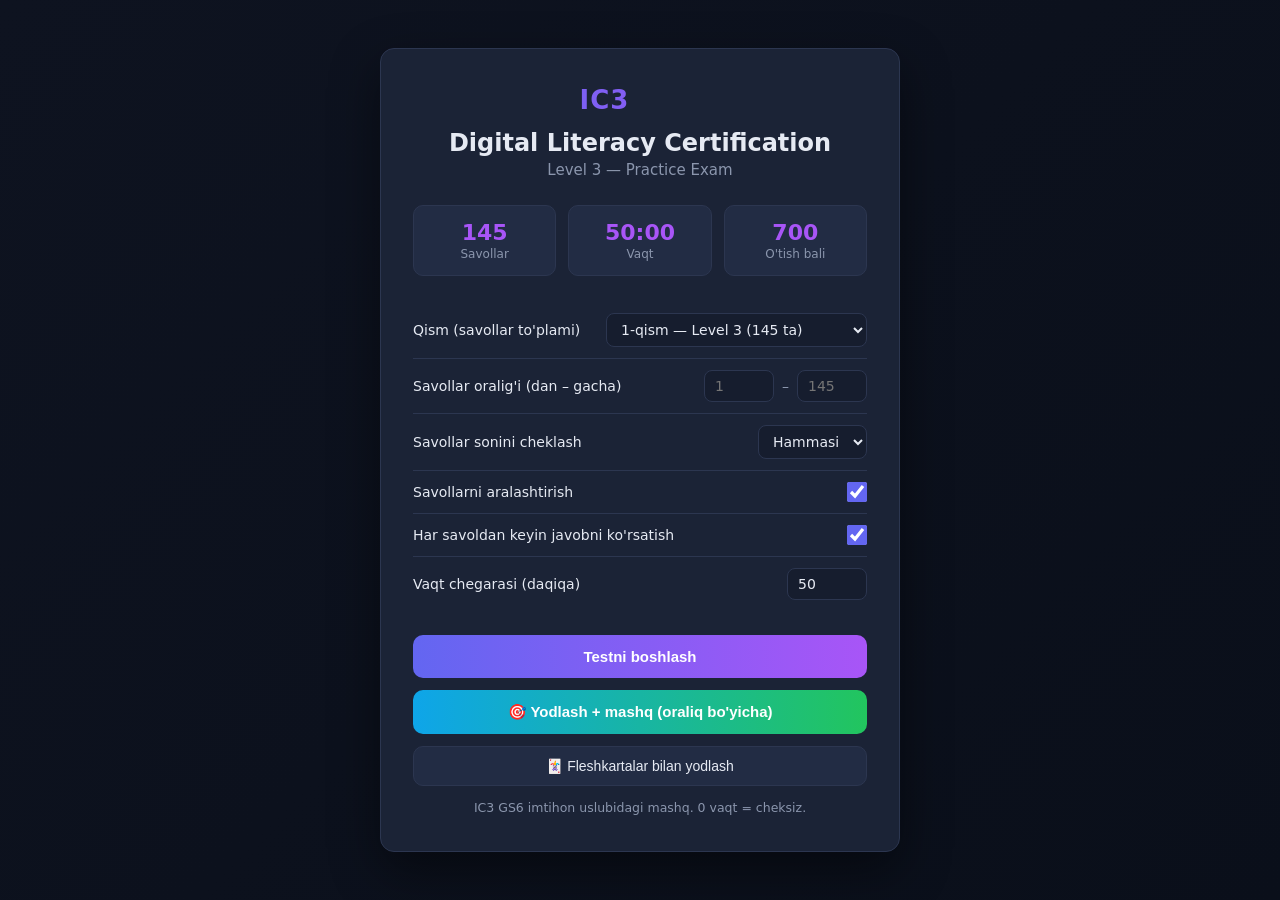
<file: ic3-test/index.html>
<!DOCTYPE html>
<html lang="uz">
<head>
  <meta charset="UTF-8">
  <meta name="viewport" content="width=device-width, initial-scale=1.0">
  <title>IC3 GS6 — Level 3 Test</title>
  <link rel="stylesheet" href="style.css">
</head>
<body>

  <!-- ====== START EKRANI ====== -->
  <section id="startScreen" class="screen active">
    <div class="card start-card">
      <div class="brand">IC3 <span>GS6</span></div>
      <h1>Digital Literacy Certification</h1>
      <p class="subtitle">Level 3 — Practice Exam</p>

      <div class="start-info">
        <div class="info-box">
          <div class="info-num" id="totalQs">0</div>
          <div class="info-lbl">Savollar</div>
        </div>
        <div class="info-box">
          <div class="info-num" id="timeShow">50:00</div>
          <div class="info-lbl">Vaqt</div>
        </div>
        <div class="info-box">
          <div class="info-num">700</div>
          <div class="info-lbl">O'tish bali</div>
        </div>
      </div>

      <div class="opts">
        <label class="opt-row">
          <span>Qism (savollar to'plami)</span>
          <select id="partSel">
            <option value="1">1-qism — Level 3 (145 ta)</option>
            <option value="2">2-qism — yangi to'plam (74 ta)</option>
          </select>
        </label>
        <label class="opt-row">
          <span>Savollar oralig'i (dan – gacha)</span>
          <span class="range-inputs">
            <input type="number" id="qFrom" min="1" placeholder="1" style="width:70px">
            <span style="color:var(--muted)">–</span>
            <input type="number" id="qTo" min="1" placeholder="145" style="width:70px">
          </span>
        </label>
        <label class="opt-row">
          <span>Savollar sonini cheklash</span>
          <select id="qCount">
            <option value="0">Hammasi</option>
            <option value="20">20 ta</option>
            <option value="30">30 ta</option>
            <option value="50">50 ta</option>
          </select>
        </label>
        <label class="opt-row">
          <span>Savollarni aralashtirish</span>
          <input type="checkbox" id="shuffleQ" checked>
        </label>
        <label class="opt-row">
          <span>Har savoldan keyin javobni ko'rsatish</span>
          <input type="checkbox" id="instantFb" checked>
        </label>
        <label class="opt-row">
          <span>Vaqt chegarasi (daqiqa)</span>
          <input type="number" id="timeLimit" value="50" min="0" style="width:80px">
        </label>
      </div>

      <button class="btn-primary" id="startBtn">Testni boshlash</button>
      <button class="btn-study" id="studyBtn">🎯 Yodlash + mashq (oraliq bo'yicha)</button>
      <button class="btn-ghost btn-flash-open" id="openFlash">🃏 Fleshkartalar bilan yodlash</button>
      <p class="hint">IC3 GS6 imtihon uslubidagi mashq. 0 vaqt = cheksiz.</p>
    </div>
  </section>

  <!-- ====== TEST EKRANI ====== -->
  <section id="examScreen" class="screen">
    <header class="exam-top">
      <div class="brand sm">IC3 <span>GS6</span></div>
      <div class="progress-wrap">
        <div class="progress-bar"><div id="progressFill"></div></div>
        <span id="progressTxt">1 / 0</span>
      </div>
      <div class="timer" id="timer">50:00</div>
    </header>

    <main class="exam-body">
      <div class="q-card">
        <div class="q-head">
          <span class="q-num" id="qNum">Question 1</span>
          <span class="q-type" id="qType"></span>
        </div>
        <div class="q-text" id="qText"></div>
        <div class="q-answer" id="qAnswer"></div>
      </div>
    </main>

    <footer class="exam-foot">
      <button class="btn-ghost" id="prevBtn">‹ Oldingi</button>
      <button class="btn-ghost" id="flagBtn">⚑ Belgilash</button>
      <button class="btn-ghost" id="navToggle">▦ Savollar</button>
      <button class="btn-check" id="checkBtn">✓ Tekshirish</button>
      <button class="btn-primary" id="nextBtn">Keyingi ›</button>
      <button class="btn-finish" id="finishBtn">Yakunlash</button>
    </footer>

    <!-- savollar paneli -->
    <div class="nav-overlay" id="navOverlay">
      <div class="nav-panel">
        <div class="nav-panel-head">
          <h3>Savollar</h3>
          <button id="navClose">✕</button>
        </div>
        <div class="nav-grid" id="navGrid"></div>
        <div class="nav-legend">
          <span><i class="dot answered"></i> javob berilgan</span>
          <span><i class="dot flagged"></i> belgilangan</span>
          <span><i class="dot"></i> bo'sh</span>
        </div>
      </div>
    </div>
  </section>

  <!-- ====== NATIJA EKRANI ====== -->
  <section id="resultScreen" class="screen">
    <div class="card result-card">
      <div class="score-ring" id="scoreRing">
        <div class="score-center">
          <div class="score-pct" id="scorePct">0%</div>
          <div class="score-sub" id="scoreSub">0 / 0</div>
        </div>
      </div>
      <h2 id="passLabel">Natija</h2>
      <p class="result-meta" id="resultMeta"></p>
      <div class="result-actions">
        <button class="btn-primary" id="reviewBtn">Javoblarni ko'rish</button>
        <button class="btn-ghost" id="restartBtn">Qayta boshlash</button>
      </div>
      <button class="btn-study" id="studyWrongBtn" style="display:none;margin-top:12px">🃏 Xato savollarni fleshkarta bilan takrorlash</button>
    </div>
    <div class="review-list" id="reviewList"></div>
  </section>

  <!-- ====== FLESHKARTALAR EKRANI ====== -->
  <section id="flashScreen" class="screen">
    <header class="flash-top">
      <button class="btn-ghost flash-back" id="flashBack">‹ Ortga</button>
      <div class="brand sm">🃏 Fleshkartalar</div>
      <div class="flash-counter" id="flashCounter">0 / 0</div>
    </header>

    <div class="flash-controls">
      <select id="flashCat"><option value="">Barcha kategoriyalar</option></select>
      <button class="btn-ghost" id="flashShuffle">🔀 Aralashtirish</button>
    </div>

    <main class="flash-body">
      <div class="flashcard" id="flashcard" tabindex="0">
        <div class="fc-inner">
          <div class="fc-face fc-front">
            <span class="fc-cat" id="fcCat"></span>
            <div class="fc-text" id="fcFront"></div>
            <span class="fc-tap">javobni ko'rish uchun bosing</span>
          </div>
          <div class="fc-face fc-back">
            <span class="fc-cat">Javob</span>
            <div class="fc-text" id="fcBack"></div>
            <span class="fc-tap">savolga qaytish uchun bosing</span>
          </div>
        </div>
      </div>
    </main>

    <footer class="flash-foot">
      <button class="btn-ghost" id="fcPrev">‹ Oldingi</button>
      <button class="btn-primary" id="fcFlip">Aylantirish</button>
      <button class="btn-ghost" id="fcNext">Keyingi ›</button>
      <button class="btn-study" id="fcDone" style="display:none">✓ Testni boshlash</button>
    </footer>
  </section>

  <script src="questions.js"></script>
  <script src="questions2.js"></script>
  <script src="flashcards.js"></script>
  <script src="quiz.js"></script>
  <script src="flashcards-ui.js"></script>
</body>
</html>
</file>
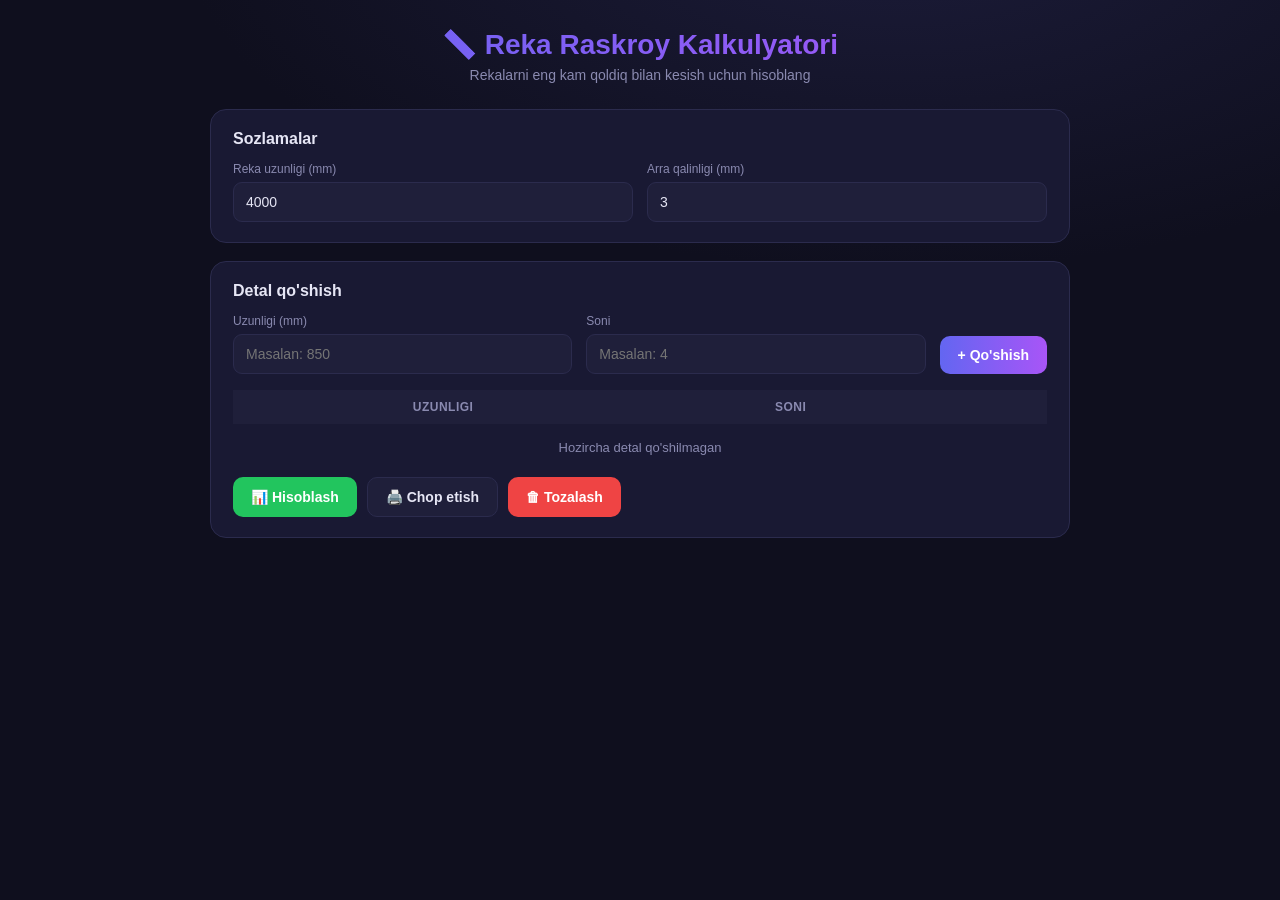
<file: reka-kesish/index.html>
<!DOCTYPE html>
<html lang="uz">
<head>
<meta charset="UTF-8">
<meta name="viewport" content="width=device-width, initial-scale=1.0">
<title>Reka Raskroy Kalkulyatori</title>
<link rel="stylesheet" href="style.css">
</head>
<body>
<div class="app">

  <header class="topbar no-print">
    <h1>📏 Reka Raskroy Kalkulyatori</h1>
    <p class="sub">Rekalarni eng kam qoldiq bilan kesish uchun hisoblang</p>
  </header>

  <!-- SOZLAMALAR -->
  <section class="card settings no-print">
    <h3>Sozlamalar</h3>
    <div class="fld-grid">
      <div class="fld">
        <label for="barLength">Reka uzunligi (mm)</label>
        <input type="number" id="barLength" value="4000">
      </div>
      <div class="fld">
        <label for="kerf">Arra qalinligi (mm)</label>
        <input type="number" id="kerf" value="3">
      </div>
    </div>
  </section>

  <!-- DETAL QO'SHISH -->
  <section class="card no-print">
    <h3>Detal qo'shish</h3>
    <div class="add-row">
      <div class="fld">
        <label for="size">Uzunligi (mm)</label>
        <input type="number" id="size" placeholder="Masalan: 850">
      </div>
      <div class="fld">
        <label for="count">Soni</label>
        <input type="number" id="count" placeholder="Masalan: 4">
      </div>
      <button class="btn btn-primary" onclick="addItem()">+ Qo'shish</button>
    </div>

    <div class="table-wrap">
      <table id="itemsTable">
        <tr>
          <th>Uzunligi</th>
          <th>Soni</th>
          <th></th>
        </tr>
      </table>
      <p id="emptyHint" class="empty-hint">Hozircha detal qo'shilmagan</p>
    </div>

    <div class="actions">
      <button class="btn btn-success" onclick="calculate()">📊 Hisoblash</button>
      <button class="btn btn-ghost" onclick="printResult()">🖨️ Chop etish</button>
      <button class="btn btn-danger" onclick="clearAll()">🗑 Tozalash</button>
    </div>
  </section>

  <div id="graphResult"></div>
  <div id="result"></div>

</div>

<script src="script.js"></script>
</body>
</html>
</file>
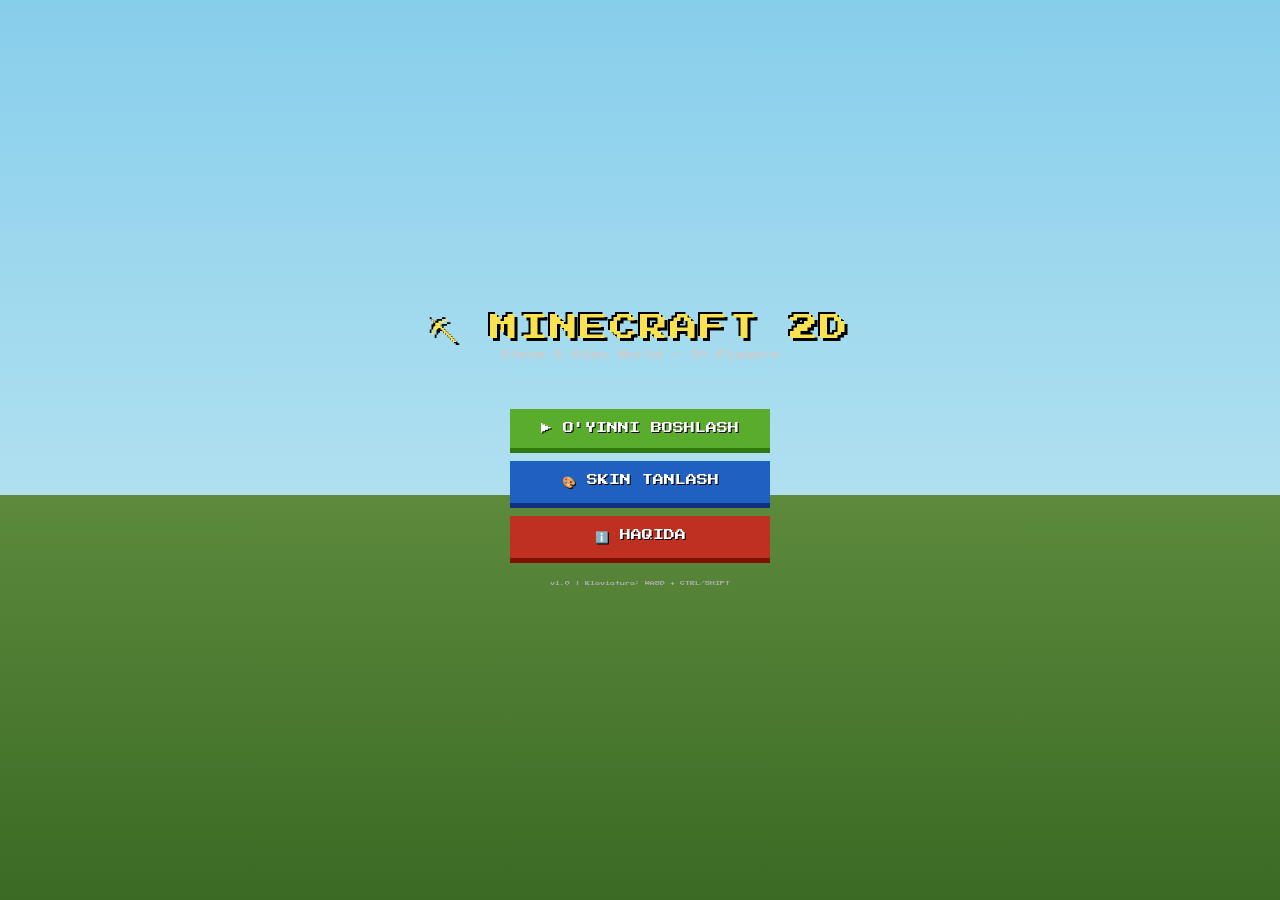
<file: minecraft2d (1).html>
<!DOCTYPE html>
<html lang="uz">
<head>
<meta charset="UTF-8">
<meta name="viewport" content="width=device-width, initial-scale=1.0, user-scalable=no">
<title>Steve & Alex 2D</title>
<style>
@import url('https://fonts.googleapis.com/css2?family=Press+Start+2P&display=swap');
*{margin:0;padding:0;box-sizing:border-box;}
body{background:#000;font-family:'Press Start 2P',monospace;overflow:hidden;color:#fff;}
canvas{display:block;image-rendering:pixelated;}

/* ===== SCREENS ===== */
.screen{position:fixed;inset:0;display:flex;flex-direction:column;align-items:center;justify-content:center;z-index:200;}
.screen.hidden{display:none;}

/* MAIN MENU */
#menuScreen{background:linear-gradient(180deg,#87CEEB 0%,#b0e0f0 55%,#5D8A3C 55%,#3a6a24 100%);}
.menu-title{font-size:clamp(12px,4vw,28px);color:#f9e24f;text-shadow:3px 3px #000,-2px -2px #000;margin-bottom:4px;letter-spacing:2px;}
.menu-sub{font-size:clamp(5px,1.5vw,9px);color:#ccc;margin-bottom:30px;}
.menu-btns{display:flex;flex-direction:column;gap:8px;width:260px;}
.menu-btn{background:#5aad2c;border:none;border-bottom:5px solid #2e7a0e;color:#fff;font-family:'Press Start 2P',monospace;font-size:clamp(8px,2vw,11px);padding:14px;cursor:pointer;text-align:center;text-shadow:1px 1px #000;transition:filter .1s;}
.menu-btn:hover{filter:brightness(1.2);}
.menu-btn:active{transform:translateY(3px);border-bottom-width:2px;}
.menu-btn.red{background:#c03020;border-bottom-color:#801000;}
.menu-btn.blue{background:#2060c0;border-bottom-color:#103080;}

/* SKIN SELECT */
#skinScreen{background:rgba(0,0,0,0.92);}
.skin-grid{display:flex;flex-wrap:wrap;gap:12px;justify-content:center;max-width:520px;max-height:60vh;overflow-y:auto;padding:10px;}
.skin-card{cursor:pointer;border:3px solid #444;padding:10px 8px;background:#222;width:90px;text-align:center;transition:border-color .1s;}
.skin-card:hover,.skin-card.sel{border-color:#f9e24f;background:#333;}
.skin-card canvas{image-rendering:pixelated;display:block;margin:0 auto 6px;}
.skin-card span{font-size:5px;color:#ddd;}

/* LOGIN */
#loginScreen{background:linear-gradient(180deg,#87CEEB 0%,#98D8C8 55%,#5D8A3C 55%,#3a6a24 100%);}
.login-box{background:rgba(0,0,0,0.78);border:4px solid #555;padding:24px 32px;text-align:center;max-width:400px;width:90%;}
.login-box h2{font-size:clamp(8px,2.5vw,13px);color:#f9e24f;text-shadow:2px 2px #000;margin-bottom:20px;}
.login-box input{width:100%;padding:10px;background:#111;border:3px solid #555;color:#fff;font-family:'Press Start 2P',monospace;font-size:9px;outline:none;margin-bottom:12px;}
.login-box input:focus{border-color:#f9e24f;}

/* PAUSE MENU */
#pauseScreen{background:rgba(0,0,0,0.7);}
.pause-box{background:rgba(0,0,0,0.85);border:4px solid #555;padding:24px 40px;text-align:center;}
.pause-box h2{font-size:14px;color:#f9e24f;margin-bottom:20px;}

/* ===== HUD ===== */
#hud{position:fixed;top:0;left:0;right:0;padding:6px 10px;display:flex;justify-content:space-between;align-items:center;background:rgba(0,0,0,0.5);z-index:10;font-size:6px;pointer-events:none;}
#heartBar{display:flex;gap:3px;align-items:center;}
.heart{font-size:10px;}

/* HOTBAR */
#hotbar{position:fixed;bottom:12px;left:50%;transform:translateX(-50%);display:flex;gap:0;background:#8b8b8b;padding:3px;border:3px solid #373737;outline:3px solid rgba(255,255,255,.22);z-index:10;box-shadow:inset 0 0 0 2px rgba(255,255,255,.13),3px 3px 0 rgba(0,0,0,.4);}
.hslot{width:44px;height:44px;border:2px solid #555;background:#8b8b8b;display:flex;align-items:center;justify-content:center;cursor:pointer;position:relative;image-rendering:pixelated;box-shadow:inset 2px 2px 0 rgba(255,255,255,.33),inset -2px -2px 0 rgba(0,0,0,.33);}
.hslot:hover{background:#9e9e9e;}
.hslot.act{background:#6a6a6a;border-color:rgba(255,255,255,.6);box-shadow:inset 2px 2px 0 rgba(0,0,0,.33),inset -2px -2px 0 rgba(255,255,255,.2),0 0 0 2px rgba(255,255,255,.65);}
.hslot canvas{image-rendering:pixelated;}
.hslot .snum{position:absolute;bottom:1px;right:2px;font-size:5px;color:#ddd;text-shadow:1px 1px #000;pointer-events:none;}
.hslot .scount{position:absolute;bottom:1px;left:3px;font-size:5px;color:#fff;text-shadow:1px 1px #000;pointer-events:none;}
.hslot .stip{display:none;position:absolute;bottom:52px;left:50%;transform:translateX(-50%);background:rgba(16,0,16,.92);border:1px solid #555;color:#fff;font-size:5px;padding:3px 6px;white-space:nowrap;z-index:99;pointer-events:none;text-shadow:1px 1px #000;}
.hslot:hover .stip{display:block;}

/* INVENTORY */
#invScreen{position:fixed;inset:0;background:rgba(0,0,0,.75);display:none;align-items:center;justify-content:center;z-index:50;}
#invScreen.open{display:flex;}
.inv-box{background:#c6c6c6;border:3px solid #555;padding:12px;max-width:360px;width:95%;}
.inv-title{font-size:9px;color:#000;text-shadow:1px 1px #fff;margin-bottom:8px;text-align:center;}
.inv-grid{display:grid;grid-template-columns:repeat(9,36px);gap:3px;margin-bottom:8px;}
.inv-slot{width:36px;height:36px;background:#8b8b8b;border:2px solid #373737;display:flex;align-items:center;justify-content:center;cursor:pointer;position:relative;image-rendering:pixelated;box-shadow:inset 2px 2px 0 rgba(0,0,0,.4),inset -2px -2px 0 rgba(255,255,255,.3);}
.inv-slot:hover{background:#9e9e9e;}
.inv-slot.sel{box-shadow:inset 0 0 0 2px #fff;}
.inv-slot canvas{image-rendering:pixelated;}
.inv-slot .ic{position:absolute;bottom:0;right:2px;font-size:5px;color:#fff;text-shadow:1px 1px #000;pointer-events:none;}

#speedIndicator{position:fixed;bottom:66px;left:50%;transform:translateX(-50%);font-size:6px;color:#fff;text-shadow:1px 1px #000;z-index:10;background:rgba(0,0,0,.4);padding:3px 7px;pointer-events:none;}
#playerList{position:fixed;top:36px;right:10px;background:rgba(0,0,0,.65);padding:6px 10px;font-size:5px;z-index:10;min-width:110px;border:1px solid #555;}
#playerList h3{color:#f9e24f;margin-bottom:5px;font-size:5px;}
#chatBox{position:fixed;bottom:66px;left:50%;transform:translateX(-50%);display:none;z-index:60;}
#chatInput{width:280px;padding:8px;background:rgba(0,0,0,.85);border:2px solid #f9e24f;color:#fff;font-family:'Press Start 2P',monospace;font-size:7px;outline:none;}

/* ===== MOBILE ===== */
#mobileUI{display:none;position:fixed;inset:0;pointer-events:none;z-index:30;}
#joyWrap{position:absolute;bottom:220px;left:16px;width:110px;height:110px;background:rgba(0,0,0,.3);border:3px solid rgba(255,255,255,.25);border-radius:50%;pointer-events:all;touch-action:none;}
#joyKnob{position:absolute;width:46px;height:46px;background:rgba(255,255,255,.55);border:3px solid rgba(255,255,255,.8);border-radius:50%;top:50%;left:50%;transform:translate(-50%,-50%);pointer-events:none;box-shadow:0 0 8px rgba(255,255,255,.4);}
#actionBtns{position:absolute;bottom:220px;right:12px;display:flex;flex-direction:column;gap:6px;align-items:flex-end;pointer-events:all;}
.arow{display:flex;gap:6px;}
.mbtn{width:56px;height:56px;background:rgba(0,0,0,.45);border:3px solid rgba(255,255,255,.35);border-radius:10px;color:#fff;font-family:'Press Start 2P',monospace;font-size:6px;display:flex;flex-direction:column;align-items:center;justify-content:center;gap:2px;touch-action:none;user-select:none;-webkit-user-select:none;box-shadow:0 3px 0 rgba(0,0,0,.5);}
.mbtn .bi{font-size:16px;line-height:1;}
.mbtn.pressed,.mbtn:active{background:rgba(255,255,255,.25);transform:translateY(2px);box-shadow:none;}
#mbJump{background:rgba(30,100,200,.5);border-color:rgba(100,160,255,.6);}
#mbBreak{background:rgba(180,40,40,.5);border-color:rgba(255,100,100,.6);}
#mbPlace{background:rgba(40,130,40,.5);border-color:rgba(100,220,100,.6);}
#mbSprint{background:rgba(200,150,0,.5);border-color:rgba(255,210,50,.6);}
#mbSneak{background:rgba(80,80,80,.5);border-color:rgba(180,180,180,.6);}
#mbInv{background:rgba(60,60,180,.5);border-color:rgba(130,130,220,.6);}
#mbChat{width:118px;background:rgba(60,60,120,.5);border-color:rgba(130,130,220,.6);}

@media(max-width:600px){
  #hotbar{bottom:210px;}
  #speedIndicator{bottom:300px;}
  #mobileUI{display:block;}
  #controls{display:none;}
}
#controls{position:fixed;bottom:66px;left:10px;background:rgba(0,0,0,.55);padding:7px;font-size:5px;color:#ccc;z-index:10;line-height:1.9;}
</style>
</head>
<body>

<!-- MAIN MENU -->
<div class="screen" id="menuScreen">
  <div style="text-align:center;margin-bottom:20px;">
    <div class="menu-title">⛏ MINECRAFT 2D</div>
    <div class="menu-sub">Steve &amp; Alex World — 30 Players</div>
  </div>
  <div class="menu-btns">
    <button class="menu-btn" onclick="showLogin()">▶ O'YINNI BOSHLASH</button>
    <button class="menu-btn blue" onclick="showSkins()">🎨 SKIN TANLASH</button>
    <button class="menu-btn red" onclick="showAbout()">ℹ️ HAQIDA</button>
  </div>
  <div style="margin-top:18px;font-size:5px;color:#aaa;">v1.0 | Klaviatura: WASD + CTRL/SHIFT</div>
</div>

<!-- SKIN SELECT -->
<div class="screen hidden" id="skinScreen">
  <div style="font-size:11px;color:#f9e24f;margin-bottom:14px;">🎨 SKIN TANLANG</div>
  <div class="skin-grid" id="skinGrid"></div>
  <div style="display:flex;gap:10px;margin-top:14px;">
    <button class="menu-btn" onclick="confirmSkin()" style="width:140px;font-size:9px;padding:10px;">✔ TANLASH</button>
    <button class="menu-btn red" onclick="show('menuScreen')" style="width:140px;font-size:9px;padding:10px;">✖ ORQAGA</button>
  </div>
</div>

<!-- LOGIN -->
<div class="screen hidden" id="loginScreen">
  <div class="login-box">
    <h2>⛏ O'YINGA KIRISH</h2>
    <div style="font-size:6px;color:#aaa;margin-bottom:8px;">TANLANGAN SKIN:</div>
    <canvas id="loginSkinPreview" width="24" height="40" style="image-rendering:pixelated;margin:0 auto 12px;display:block;width:48px;height:80px;"></canvas>
    <input type="text" id="usernameInput" placeholder="Ismingizni kiriting..." maxlength="16"/>
    <button class="menu-btn" onclick="startGame()" style="font-size:10px;padding:12px;">▶ KIRISH</button>
    <button class="menu-btn red" onclick="show('menuScreen')" style="margin-top:8px;font-size:8px;padding:8px;">← ORQAGA</button>
  </div>
</div>

<!-- PAUSE -->
<div class="screen hidden" id="pauseScreen">
  <div class="pause-box">
    <h2>⏸ TO'XTATILDI</h2>
    <div class="menu-btns" style="width:220px;">
      <button class="menu-btn" onclick="resumeGame()" style="font-size:9px;padding:11px;">▶ DAVOM ETISH</button>
      <button class="menu-btn blue" onclick="show('skinScreen');pauseGame()" style="font-size:8px;padding:10px;">🎨 SKIN O'ZGARTIR</button>
      <button class="menu-btn red" onclick="quitGame()" style="font-size:9px;padding:11px;">🏠 MENYUGA</button>
    </div>
  </div>
</div>

<!-- GAME -->
<div id="gameDiv" style="display:none;">
  <canvas id="gameCanvas"></canvas>

  <div id="hud">
    <div id="heartBar"></div>
    <div id="hudCoords" style="font-size:5px;">X:0 Y:0</div>
    <div id="hudOnline" style="font-size:5px;">🌐 <span id="onlineCount">1</span>/30</div>
  </div>

  <div id="playerList"><h3>ONLINE</h3><div id="pList"></div></div>
  <div id="hotbar"></div>
  <div id="speedIndicator">🚶 NORMAL</div>

  <div id="controls">
    WASD/Arrows — Yurish<br>
    CTRL — Tez<br>
    SHIFT — Asta<br>
    E — Inventory<br>
    ESC — Pause<br>
    T — Chat<br>
    Click — Blok<br>
    1-9 — Hotbar
  </div>

  <div id="chatBox"><input type="text" id="chatInput" placeholder="Xabar... (Enter)" maxlength="60"/></div>

  <!-- INVENTORY -->
  <div id="invScreen">
    <div class="inv-box">
      <div class="inv-title">📦 INVENTORY (E — yopish)</div>
      <div class="inv-grid" id="invGrid"></div>
      <div style="font-size:6px;color:#333;text-align:center;margin-top:4px;">Hotbarga drag qilish uchun slotga bosing</div>
    </div>
  </div>
</div>

<!-- MOBILE UI -->
<div id="mobileUI">
  <div id="joyWrap"><div id="joyKnob"></div></div>
  <div id="actionBtns">
    <div class="arow">
      <div class="mbtn" id="mbBreak"><span class="bi">⛏</span>SINDIR</div>
      <div class="mbtn" id="mbPlace"><span class="bi">🧱</span>QO'Y</div>
      <div class="mbtn" id="mbInv"><span class="bi">📦</span>INV</div>
    </div>
    <div class="arow">
      <div class="mbtn" id="mbSneak"><span class="bi">🐢</span>ASTA</div>
      <div class="mbtn" id="mbSprint"><span class="bi">🏃</span>TEZ</div>
      <div class="mbtn" id="mbJump"><span class="bi">⬆</span>SAKRA</div>
    </div>
    <div class="arow">
      <div class="mbtn" id="mbChat"><span class="bi">💬</span>CHAT</div>
    </div>
  </div>
</div>

<script>
// ========== SKINS ==========
const SKIN_DEFS = [
  {id:'steve',    name:'Steve',     type:'steve'},
  {id:'alex',     name:'Alex',      type:'alex'},
  {id:'creeper',  name:'Creeper',   type:'creeper'},
  {id:'zombie',   name:'Zombie',    type:'zombie'},
  {id:'skeleton', name:'Skeleton',  type:'skeleton'},
  {id:'enderman', name:'Enderman',  type:'enderman'},
  {id:'pigman',   name:'Pigman',    type:'pigman'},
  {id:'villager', name:'Villager',  type:'villager'},
];

function drawSkin(ctx,x,y,type,dir=1,s=1){
  ctx.save(); ctx.translate(x,y);
  if(dir<0){ctx.scale(-1,1);ctx.translate(-16*s,0);}
  const f=ctx.fillRect.bind(ctx);
  const cs=(c,rx,ry,rw,rh)=>{ctx.fillStyle=c;f(rx*s,ry*s,rw*s,rh*s);};
  if(type==='steve'){
    cs('#c68642',4,0,8,8); cs('#5c3317',4,0,8,2); cs('#5c3317',4,0,2,5);
    cs('#fff',6,2,2,2); cs('#fff',10,2,2,2); cs('#2e5aad',6,3,2,1); cs('#2e5aad',10,3,2,1);
    cs('#a0522d',6,5,4,1);
    cs('#4a90d9',4,8,8,8); cs('#2c5f9e',4,12,8,4);
    cs('#c68642',0,8,4,8); cs('#c68642',12,8,4,8);
    cs('#4a4a9e',4,16,4,8); cs('#3a3a8e',8,16,4,8);
    cs('#1a1a1a',4,22,4,2); cs('#1a1a1a',8,22,4,2);
  } else if(type==='alex'){
    cs('#f0c080',4,0,8,8); cs('#e07820',3,0,10,3); cs('#e07820',3,0,2,8); cs('#e07820',13,0,2,8);
    cs('#fff',6,2,2,2); cs('#fff',10,2,2,2); cs('#5c8a3c',6,3,2,1); cs('#5c8a3c',10,3,2,1);
    cs('#e08060',7,5,2,1);
    cs('#e04040',5,8,6,8); cs('#b03030',5,12,6,4);
    cs('#f0c080',1,8,4,7); cs('#f0c080',11,8,4,7);
    cs('#4a6aaa',5,16,3,8); cs('#3a5a9a',8,16,3,8);
    cs('#1a1a1a',5,22,3,2); cs('#1a1a1a',8,22,3,2);
  } else if(type==='creeper'){
    cs('#3aaa3a',3,0,10,10); cs('#1a8a1a',5,2,2,2); cs('#1a8a1a',9,2,2,2);
    cs('#000',5,2,2,2); cs('#000',9,2,2,2); cs('#000',6,5,4,3); cs('#000',5,6,2,2); cs('#000',9,6,2,2);
    cs('#2a9a2a',4,10,8,8);
    cs('#2a9a2a',2,10,3,7); cs('#2a9a2a',11,10,3,7);
    cs('#2a9a2a',4,18,3,6); cs('#2a9a2a',9,18,3,6);
  } else if(type==='zombie'){
    cs('#79a86b',4,0,8,8); cs('#5c3317',4,0,8,2);
    cs('#fff',6,2,2,2); cs('#fff',10,2,2,2); cs('#e00',6,3,2,1); cs('#e00',10,3,2,1);
    cs('#4a8a3a',4,0,2,5);
    cs('#4a6a30',4,8,8,8); cs('#3a5a20',4,12,8,4);
    cs('#79a86b',0,8,4,8); cs('#79a86b',12,8,4,8);
    cs('#5a4a30',4,16,4,8); cs('#4a3a20',8,16,4,8);
    cs('#1a1a1a',4,22,4,2); cs('#1a1a1a',8,22,4,2);
  } else if(type==='skeleton'){
    cs('#d0d0d0',4,0,8,8);
    cs('#fff',6,2,2,2); cs('#fff',10,2,2,2); cs('#111',6,2,2,2); cs('#111',10,2,2,2);
    cs('#111',7,5,2,1); cs('#111',9,5,2,1);
    cs('#c0c0c0',5,8,6,8);
    cs('#b0b0b0',1,8,4,8); cs('#b0b0b0',11,8,4,8);
    cs('#c0c0c0',5,16,2,8); cs('#c0c0c0',9,16,2,8);
    cs('#aaa',5,22,2,2); cs('#aaa',9,22,2,2);
  } else if(type==='enderman'){
    cs('#111',3,0,10,10);
    cs('#f00',5,3,3,2); cs('#f00',8,3,3,2);
    cs('#0a0a0a',3,10,10,9);
    cs('#111',0,10,3,9); cs('#111',13,10,3,9);
    cs('#111',4,19,3,5); cs('#111',9,19,3,5);
    cs('#555',5,3,3,2); cs('#555',8,3,3,2);
  } else if(type==='pigman'){
    cs('#f0a0b0',4,0,8,8); cs('#e06070',6,2,2,2); cs('#e06070',10,2,2,2);
    cs('#fff',6,2,2,2); cs('#fff',10,2,2,2); cs('#333',6,3,2,1); cs('#333',10,3,2,1);
    cs('#e08090',6,5,4,2);
    cs('#c06070',5,6,6,2);
    cs('#d08090',4,8,8,8); cs('#c07080',4,12,8,4);
    cs('#f0a0b0',0,8,4,8); cs('#f0a0b0',12,8,4,8);
    cs('#8a5a3a',4,16,4,8); cs('#7a4a2a',8,16,4,8);
    cs('#1a1a1a',4,22,4,2); cs('#1a1a1a',8,22,4,2);
    // sword
    ctx.fillStyle='#c0c0c0'; f(14*s,8*s,3*s,10*s);
    ctx.fillStyle='#8B6914'; f(14*s,18*s,3*s,3*s);
  } else if(type==='villager'){
    cs('#d0aa88',4,0,8,8); cs('#555',4,0,8,2); cs('#555',4,0,2,8); cs('#555',10,0,2,8);
    cs('#fff',6,2,2,2); cs('#fff',10,2,2,2); cs('#4a4',6,3,2,1); cs('#4a4',10,3,2,1);
    cs('#c08860',6,5,4,1);
    cs('#5a5a9a',4,8,8,8); cs('#3a3a7a',4,12,8,4);
    cs('#d0aa88',0,8,4,8); cs('#d0aa88',12,8,4,8);
    cs('#3a3a7a',4,16,4,8); cs('#2a2a6a',8,16,4,8);
    cs('#1a1a1a',4,22,4,2); cs('#1a1a1a',8,22,4,2);
    cs('#333',4,-4,8,4);
  }
  ctx.restore();
}

// ========== BLOCKS ==========
const BS=32, WW=200, WH=60;
const GRAVITY=0.5, JUMP=-11;

const BLOCKS={
  0:null,
  1:{name:'Grass',     c:['#5D8A3C','#7CB848','#4a7c30']},
  2:{name:'Dirt',      c:['#8B6040','#A0734E','#7a5535']},
  3:{name:'Stone',     c:['#888','#999','#777']},
  4:{name:'Wood Log',  c:['#8B6914','#A0783A','#7a5c0f']},
  5:{name:'Leaves',    c:['#2d7a2d','#3a9a3a','#1e6a1e']},
  6:{name:'Sand',      c:['#d4c26a','#e8d87a','#c4b25a']},
  7:{name:'Water',     c:['#2060cc','#3070dd','#1050bb'],alpha:0.7},
  8:{name:'Coal Ore',  c:['#5a5a5a','#6a6a6a','#3a3a3a'],ore:true,oc:'#1a1a1a',og:null},
  9:{name:'Iron Ore',  c:['#7a7a7a','#909090','#606060'],ore:true,oc:'#d4a97a',og:null},
  10:{name:'Gold Ore', c:['#7a7a7a','#909090','#606060'],ore:true,oc:'#ffd700',og:'rgba(255,210,0,0.35)'},
  11:{name:'Diamond',  c:['#6a6a7a','#7a7a8a','#505060'],ore:true,oc:'#5ef0f0',og:'rgba(80,240,240,0.45)'},
  12:{name:'Bedrock',  c:['#222','#333','#111']},
  13:{name:'Planks',   c:['#c49a3c','#d4aa4c','#b48a2c']},
  14:{name:'Glass',    c:['rgba(180,220,255,0.3)','rgba(200,230,255,0.4)','rgba(160,200,255,0.2)']},
  15:{name:'Bricks',   c:['#a0522d','#b06232','#904020']},
  16:{name:'Gravel',   c:['#888070','#998880','#777060']},
  17:{name:'Cobble',   c:['#777','#888','#666']},
  18:{name:'Obsidian', c:['#1a0a2a','#2a1a3a','#100018']},
};

const ORE_PTS={
  8:[[6,6],[8,8],[18,10],[20,8],[10,20],[22,20]],
  9:[[5,5],[14,4],[24,6],[6,14],[20,14],[10,22],[22,20]],
  10:[[7,7],[11,5],[20,6],[7,20],[18,18],[14,14],[22,10]],
  11:[[5,8],[10,5],[18,6],[24,10],[6,18],[14,20],[22,20],[16,14]],
};
const ORE_SZ={8:5,9:5,10:4,11:4};

// ========== STATE ==========
let world=[], players={}, myId='p_'+Math.random().toString(36).substr(2,6);
let myP=null, selectedSkinId='steve', selectedSlot=0, keys={}, chatOpen=false;
let camX=0,camY=0, paused=false, gameRunning=false;
let glowT=0;

// Inventory: 36 slots (0-8 = hotbar, 9-35 = bag)
let inventory = new Array(36).fill(null);
// Init hotbar with tools
const HOTBAR_INIT = [1,2,3,4,5,6,13,15,17];
HOTBAR_INIT.forEach((id,i)=>{ inventory[i]={id,count:64}; });
// Extra items in bag
[[8,32],[9,32],[10,16],[11,8],[16,32],[14,16],[18,8],[7,64],[12,4]].forEach(([id,c],i)=>{
  inventory[9+i]={id,count:c};
});
let invOpen=false;
let dragFrom=null;

// SURVIVAL for bots
const BOT_HP_MAX=10;

// ========== WORLD GEN ==========
function genWorld(){
  world=Array.from({length:WH},()=>new Uint8Array(WW));
  const hts=[];
  let h=32;
  for(let x=0;x<WW;x++){
    h+=(Math.random()-.5)*3;
    h=Math.max(25,Math.min(42,h));
    hts.push(Math.floor(h));
  }
  for(let x=0;x<WW;x++){
    const sy=hts[x];
    for(let y=0;y<WH;y++){
      if(y===WH-1){world[y][x]=12;}
      else if(y>sy+18){
        const r=Math.random();
        world[y][x]=r<0.03?8:r<0.015?9:r<0.004?10:r<0.001?11:r<0.002?18:3;
      }
      else if(y>sy+12){world[y][x]=Math.random()<0.005?8:3;}
      else if(y>sy+3){world[y][x]=3;}
      else if(y>sy){world[y][x]=2;}
      else if(y===sy){world[y][x]=1;}
    }
  }
  // Gravel patches
  for(let i=0;i<15;i++){
    const gx=Math.floor(Math.random()*WW),gy=hts[gx]+3+Math.floor(Math.random()*5);
    for(let dy=-1;dy<=1;dy++)for(let dx=-2;dx<=2;dx++){
      if(gx+dx>=0&&gx+dx<WW&&gy+dy>=0&&gy+dy<WH)world[gy+dy][gx+dx]=16;
    }
  }
  // Trees
  for(let x=4;x<WW-4;x+=Math.floor(6+Math.random()*8)){
    const sy=hts[x];
    if(sy<WH-10){
      for(let ty=sy-4;ty<sy;ty++){if(ty>=0)world[ty][x]=4;}
      for(let ly=sy-6;ly<=sy-3;ly++){
        for(let lx=x-2;lx<=x+2;lx++){
          if(lx>=0&&lx<WW&&ly>=0&&world[ly][lx]===0)world[ly][lx]=5;
        }
      }
    }
  }
  // Water
  for(let i=0;i<6;i++){
    const wx=Math.floor(Math.random()*(WW-20))+10,wy=hts[wx]+1;
    for(let px=wx;px<wx+6&&px<WW;px++){
      if(world[wy][px]===0||world[wy][px]===1)world[wy][px]=7;
    }
  }
  // Sand near water
  for(let x=0;x<WW;x++){
    for(let y=0;y<WH;y++){
      if(world[y][x]===7){
        for(let dx=-2;dx<=2;dx++){
          const nx=x+dx;
          if(nx>=0&&nx<WW&&world[hts[nx]][nx]===1)world[hts[nx]][nx]=6;
        }
      }
    }
  }
  return hts;
}

let worldHeights=[];
function surfY(wx){
  wx=Math.max(0,Math.min(WW-1,wx));
  for(let y=0;y<WH;y++){if(world[y][wx]&&world[y][wx]!==7)return y-1;}
  return WH-3;
}

// ========== PLAYER ==========
const BOT_NAMES=['CreeperHunter','DiamondMiner','NightWalker','BlockMaster','PixelKing',
  'CraftLord','MineExpert','Herobrine99','EnderSlayer','NetherWalker',
  'GoldRush','SpawnKiller','SteveJr','AlexPro','ZombieBane'];

function mkPlayer(id,name,skin,x,y,isBot=false){
  return{id,name,skin,x,y,vx:0,vy:0,onGround:false,hp:10,maxHp:10,
    dir:1,isBot,anim:0,animT:0,chat:'',chatT:0,
    // bot survival
    hunger:20,invincible:0,dead:false,respawnT:0,
    botDir:1,botJumpT:0,botWalkT:Math.random()*200};
}

// ========== PHYSICS ==========
function solid(bx,by){
  if(bx<0||bx>=WW||by<0||by>=WH)return by>=WH;
  const b=world[by][bx];
  return b!==0&&b!==7;
}
function updatePhys(p,dt){
  if(p.dead){
    p.respawnT-=dt;
    if(p.respawnT<=0&&p.isBot){
      const wx=Math.floor(10+Math.random()*(WW-20));
      p.x=wx*BS; p.y=surfY(wx)*BS; p.hp=p.maxHp; p.dead=false;
    }
    return;
  }
  p.vy+=GRAVITY;
  p.x+=p.vx;
  const bx1=Math.floor(p.x/BS),bx2=Math.floor((p.x+14)/BS);
  const by1=Math.floor(p.y/BS),by2=Math.floor((p.y+23)/BS);
  if(p.vx>0){
    if(solid(bx2,by1)||solid(bx2,by2)){
      // Step-up assist: only hop when the obstacle is a single block (feet
      // blocked but head clear). Prevents endless bouncing against tall walls.
      const stepUp=p.onGround&&!solid(bx2,by1)&&solid(bx2,by2);
      p.x=bx2*BS-15;p.vx=0;
      if(stepUp){p.vy=JUMP*0.7;p.onGround=false;}
    }
  }
  else if(p.vx<0){
    if(solid(bx1,by1)||solid(bx1,by2)){
      const stepUp=p.onGround&&!solid(bx1,by1)&&solid(bx1,by2);
      p.x=(bx1+1)*BS;p.vx=0;
      if(stepUp){p.vy=JUMP*0.7;p.onGround=false;}
    }
  }
  p.y+=p.vy;
  const bxA=Math.floor(p.x/BS),bxB=Math.floor((p.x+14)/BS);
  const byT=Math.floor(p.y/BS),byB=Math.floor((p.y+23)/BS);
  if(p.vy>0){
    if(solid(bxA,byB)||solid(bxB,byB)){p.y=byB*BS-24;p.vy=0;p.onGround=true;}
    else p.onGround=false;
  } else if(p.vy<0){
    if(solid(bxA,byT)||solid(bxB,byT)){p.y=(byT+1)*BS;p.vy=0;}
    p.onGround=false;
  }
  if(p.x<0)p.x=0; if(p.x>(WW-1)*BS)p.x=(WW-1)*BS;
  if(p.invincible>0)p.invincible-=dt;
}

// ========== BOT AI (SURVIVAL) ==========
function updateBot(p,dt){
  if(p.dead)return;
  p.botWalkT-=dt;
  if(p.botWalkT<=0){
    p.botWalkT=500+Math.random()*2000;
    const r=Math.random();
    if(r<0.3)p.botDir=1;
    else if(r<0.6)p.botDir=-1;
    else p.botDir=0;
  }
  p.botJumpT-=dt;
  if(p.botJumpT<=0&&p.onGround&&Math.random()<0.03){
    p.vy=JUMP*0.85; p.onGround=false; p.botJumpT=800;
  }
  const spd=2+Math.random()*1.5;
  p.vx=p.botDir*spd;
  if(p.vx!==0)p.dir=p.vx>0?1:-1;
  // random damage between bots (survival fight)
  if(Math.random()<0.0002&&p.hp>0){
    p.hp=Math.max(0,p.hp-1);
    if(p.hp<=0){p.dead=true;p.respawnT=3000+Math.random()*5000;}
  }
  p.animT+=dt;
  if(p.animT>150){p.animT=0;p.anim=(p.anim+1)%4;}
  if(p.chatT>0)p.chatT-=dt;
}

// ========== INPUT ==========
function handleInput(p,dt){
  if(chatOpen||invOpen||paused)return;
  let spd=3.5;
  if(keys['ControlLeft']||keys['ControlRight']){spd=7;p._spd='fast';}
  else if(keys['ShiftLeft']||keys['ShiftRight']){spd=1.5;p._spd='slow';}
  else p._spd='normal';
  document.getElementById('speedIndicator').textContent=
    p._spd==='fast'?'🏃 TEZ':p._spd==='slow'?'🐢 ASTA':'🚶 NORMAL';
  if(keys['KeyA']||keys['ArrowLeft']){p.vx=-spd;p.dir=-1;}
  else if(keys['KeyD']||keys['ArrowRight']){p.vx=spd;p.dir=1;}
  else{p.vx*=0.7;if(Math.abs(p.vx)<0.1)p.vx=0;}
  if((keys['KeyW']||keys['ArrowUp']||keys['Space'])&&p.onGround){p.vy=JUMP;p.onGround=false;}
}

// ========== RENDER ==========
const canvas=document.getElementById('gameCanvas');
const ctx=canvas.getContext('2d');
function resize(){canvas.width=window.innerWidth;canvas.height=window.innerHeight;}
window.addEventListener('resize',resize); resize();

function drawBlock(bx,by,type){
  const b=BLOCKS[type]; if(!b)return;
  const sx=bx*BS-camX, sy=by*BS-camY;
  if(sx<-BS||sx>canvas.width+BS||sy<-BS||sy>canvas.height+BS)return;
  ctx.globalAlpha=b.alpha||1;
  ctx.fillStyle=b.c[0]; ctx.fillRect(sx,sy,BS,BS);
  ctx.fillStyle=b.c[1]; ctx.fillRect(sx,sy,BS,4); ctx.fillRect(sx,sy,4,BS);
  ctx.fillStyle=b.c[2]; ctx.fillRect(sx+BS-4,sy,4,BS); ctx.fillRect(sx,sy+BS-4,BS,4);
  // Stone/ore base
  if(type===3||b.ore){
    ctx.globalAlpha=0.12; ctx.fillStyle='#000';
    ctx.fillRect(sx+6,sy+5,8,6); ctx.fillRect(sx+18,sy+14,7,5); ctx.fillRect(sx+8,sy+20,6,5);
    ctx.globalAlpha=b.alpha||1;
  }
  if(b.ore){
    const pts=ORE_PTS[type]||[], sz=ORE_SZ[type]||4;
    if(b.og){
      const pulse=0.55+0.45*Math.sin(glowT*0.05+bx*0.8+by*0.6);
      ctx.globalAlpha=0.22*pulse; ctx.fillStyle=b.og;
      pts.forEach(([px,py])=>{ctx.beginPath();ctx.arc(sx+px+sz/2,sy+py+sz/2,sz+3,0,Math.PI*2);ctx.fill();});
    }
    ctx.globalAlpha=0.7; ctx.fillStyle='rgba(0,0,0,0.5)';
    pts.forEach(([px,py])=>ctx.fillRect(sx+px-1,sy+py-1,sz+2,sz+2));
    ctx.globalAlpha=1; ctx.fillStyle=b.oc;
    pts.forEach(([px,py])=>ctx.fillRect(sx+px,sy+py,sz,sz));
    ctx.globalAlpha=0.6; ctx.fillStyle='#fff';
    pts.forEach(([px,py])=>ctx.fillRect(sx+px,sy+py,2,2));
    if(type===11){
      const sp=0.4+0.6*Math.abs(Math.sin(glowT*0.07+bx*1.1+by*0.9));
      ctx.globalAlpha=sp*0.9; ctx.fillStyle='#fff';
      pts.slice(0,4).forEach(([px,py])=>{
        ctx.fillRect(sx+px+sz/2-1,sy+py-2,2,sz+4);
        ctx.fillRect(sx+px-2,sy+py+sz/2-1,sz+4,2);
      });
    }
    if(type===10){
      const shim=0.3+0.3*Math.sin(glowT*0.06+bx*0.7);
      ctx.globalAlpha=shim; ctx.fillStyle='#fffaaa';
      pts.slice(0,3).forEach(([px,py])=>ctx.fillRect(sx+px+1,sy+py,sz-1,1));
    }
  }
  ctx.globalAlpha=0.18; ctx.fillStyle='#000';
  if(type===1){ctx.fillRect(sx+8,sy+8,4,4);ctx.fillRect(sx+20,sy+14,3,3);}
  if(type===2){for(let i=0;i<5;i++)ctx.fillRect(sx+4+i*5,sy+6+i*4,3,3);}
  if(type===4){ctx.globalAlpha=0.25;ctx.fillStyle='#5a3a00';ctx.fillRect(sx+12,sy+4,8,24);ctx.fillRect(sx+14,sy+2,4,28);}
  if(type===5){for(let i=0;i<6;i++)ctx.fillRect(sx+4+i*4+i%2*2,sy+4+i*4,4,4);}
  if(type===12){ctx.globalAlpha=0.6;[4,14,22,8].forEach((v,i)=>ctx.fillRect(sx+v,sy+i*8+4,2,10));}
  if(type===13){ctx.globalAlpha=0.22;[8,16,24].forEach(v=>ctx.fillRect(sx,sy+v,BS,2));ctx.fillRect(sx+16,sy,2,BS);}
  if(type===15){ctx.globalAlpha=0.35;ctx.fillRect(sx,sy+10,BS,3);ctx.fillRect(sx,sy+22,BS,3);ctx.fillRect(sx+16,sy,3,10);ctx.fillRect(sx+8,sy+13,3,9);ctx.fillRect(sx+20,sy+13,3,9);}
  if(type===16){ctx.globalAlpha=0.2;for(let i=0;i<6;i++)ctx.fillRect(sx+3+i*5,sy+3+i*4,4,3);}
  if(type===17){ctx.globalAlpha=0.15;ctx.fillRect(sx+4,sy+5,8,7);ctx.fillRect(sx+16,sy+14,8,6);ctx.fillRect(sx+6,sy+18,7,5);}
  if(type===18){ctx.globalAlpha=0.4;ctx.fillStyle='#6a2aaa';ctx.fillRect(sx+8,sy+6,16,20);}
  ctx.globalAlpha=1;
  ctx.strokeStyle='rgba(0,0,0,0.12)'; ctx.lineWidth=0.5;
  ctx.strokeRect(sx,sy,BS,BS);
}

function drawSky(){
  const skyT=Math.max(0,1-camY/(WH*BS*0.3));
  const g=ctx.createLinearGradient(0,0,0,canvas.height);
  g.addColorStop(0,`rgb(${Math.floor(30+skyT*107)},${Math.floor(100+skyT*106)},${Math.floor(180+skyT*35)})`);
  g.addColorStop(1,`rgb(${Math.floor(100+skyT*56)},${Math.floor(160+skyT*46)},${Math.floor(210+skyT*10)})`);
  ctx.fillStyle=g; ctx.fillRect(0,0,canvas.width,canvas.height);
  // Sun
  const sx=canvas.width*0.8-camX*0.02, sy2=80-camY*0.02;
  ctx.fillStyle='#fff9a0'; ctx.fillRect(sx,sy2,30,30);
  ctx.fillStyle='#fff060'; ctx.fillRect(sx+4,sy2+4,22,22);
  ctx.fillStyle='rgba(255,249,100,0.4)';
  for(let i=0;i<8;i++){ctx.save();ctx.translate(sx+15,sy2+15);ctx.rotate(i*Math.PI/4);ctx.fillRect(-1,-22,2,8);ctx.restore();}
  // Clouds
  ctx.fillStyle='rgba(255,255,255,0.85)';
  [[100,60],[300,40],[550,70],[750,50]].forEach(([cx,cy])=>{
    const x=cx-camX*0.1; ctx.fillRect(x,cy,60,18); ctx.fillRect(x+10,cy-10,40,12);
  });
}

function drawWorld(){
  const sx0=Math.max(0,Math.floor(camX/BS)-1), ex=Math.min(WW,Math.ceil((camX+canvas.width)/BS)+1);
  const sy0=Math.max(0,Math.floor(camY/BS)-1), ey=Math.min(WH,Math.ceil((camY+canvas.height)/BS)+1);
  for(let y=sy0;y<ey;y++)for(let x=sx0;x<ex;x++)if(world[y][x])drawBlock(x,y,world[y][x]);
}

function drawHP(p,sx,sy){
  const hw=14, hh=3;
  const bx=sx+8-hw; // centered over the entity (entity is ~16px wide)
  ctx.fillStyle='rgba(0,0,0,0.6)'; ctx.fillRect(bx,sy-22,hw*2,hh+2);
  ctx.fillStyle=p.hp/p.maxHp>0.5?'#3c3':'#c33';
  ctx.fillRect(bx,sy-22,Math.floor(hw*2*p.hp/p.maxHp),hh);
}

function drawEntity(p){
  if(p.dead)return;
  const sx=p.x-camX, sy2=p.y-camY-8;
  drawSkin(ctx,sx,sy2,p.skin,p.dir,1);
  // Name
  ctx.fillStyle='rgba(0,0,0,0.65)';
  const tw=p.name.length*5+8;
  ctx.fillRect(sx+8-tw/2,sy2-16,tw,12);
  ctx.fillStyle=p.isBot?'#aaa':'#f9e24f';
  ctx.font='6px "Press Start 2P"'; ctx.textAlign='center';
  ctx.fillText(p.name,sx+8,sy2-6);
  // HP bar (bots only)
  if(p.isBot)drawHP(p,sx,sy2);
  // Chat
  if(p.chat&&p.chatT>0){
    const cw=Math.min(p.chat.length*5+14,140);
    ctx.fillStyle='rgba(255,255,255,0.92)'; ctx.fillRect(sx+8-cw/2,sy2-34,cw,14);
    ctx.fillStyle='#000'; ctx.font='5px "Press Start 2P"';
    ctx.fillText(p.chat.substr(0,20),sx+8,sy2-24);
  }
  ctx.textAlign='left';
}

// ========== HOTBAR & INVENTORY RENDERING ==========
function blockCanvas(bid,w=40){
  const bc=document.createElement('canvas'); bc.width=bc.height=w;
  const bctx=bc.getContext('2d');
  const b=BLOCKS[bid]; if(!b)return bc;
  const S=w;
  bctx.fillStyle=b.c[0]; bctx.fillRect(0,0,S,S);
  bctx.fillStyle=b.c[1]; bctx.fillRect(0,0,S,5); bctx.fillRect(0,0,5,S);
  bctx.fillStyle=b.c[2]; bctx.fillRect(S-5,0,5,S); bctx.fillRect(0,S-5,S,5);
  if(b.ore){
    const pts=ORE_PTS[bid]||[], sz=Math.max(2,ORE_SZ[bid]||4)-1, scale=S/32;
    bctx.fillStyle='rgba(0,0,0,0.5)';
    pts.forEach(([px,py])=>bctx.fillRect((px-1)*scale,(py-1)*scale,(sz+2)*scale,(sz+2)*scale));
    bctx.fillStyle=b.oc;
    pts.forEach(([px,py])=>bctx.fillRect(px*scale,py*scale,sz*scale,sz*scale));
    bctx.fillStyle='rgba(255,255,255,0.5)';
    pts.forEach(([px,py])=>bctx.fillRect(px*scale,py*scale,2*scale,2*scale));
  }
  bctx.globalAlpha=0.18; bctx.fillStyle='#000';
  if(bid===1){bctx.fillRect(10,10,5,5);bctx.fillRect(25,18,4,4);}
  if(bid===2){for(let i=0;i<4;i++)bctx.fillRect(5+i*7,8+i*5,4,4);}
  if(bid===3){bctx.fillRect(6,6,8,7);bctx.fillRect(22,18,7,6);}
  if(bid===4){bctx.globalAlpha=0.3;bctx.fillStyle='#5a3a00';bctx.fillRect(15,0,10,S);}
  if(bid===5){for(let i=0;i<5;i++)bctx.fillRect(4+i*6,5+i*5,5,5);}
  if(bid===12){bctx.globalAlpha=0.6;[4,14,22].forEach((v,i)=>bctx.fillRect(v,i*10+4,2,10));}
  if(bid===13){bctx.globalAlpha=0.22;[10,20].forEach(v=>bctx.fillRect(0,v,S,2));bctx.fillRect(20,0,2,S);}
  if(bid===15){bctx.globalAlpha=0.35;bctx.fillRect(0,12,S,3);bctx.fillRect(0,26,S,3);bctx.fillRect(20,0,3,12);bctx.fillRect(10,15,3,11);}
  if(bid===18){bctx.globalAlpha=0.35;bctx.fillStyle='#6a2aaa';bctx.fillRect(8,6,S-16,S-12);}
  bctx.globalAlpha=1;
  return bc;
}

function buildHotbar(){
  const hb=document.getElementById('hotbar'); hb.innerHTML='';
  for(let i=0;i<9;i++){
    const item=inventory[i];
    const slot=document.createElement('div');
    slot.className='hslot'+(i===selectedSlot?' act':'');
    if(item){
      const bc=blockCanvas(item.id,40); bc.style.width='36px'; bc.style.height='36px';
      slot.appendChild(bc);
      if(item.count>1){const c=document.createElement('span');c.className='scount';c.textContent=item.count;slot.appendChild(c);}
      const tip=document.createElement('span');tip.className='stip';tip.textContent=BLOCKS[item.id]?BLOCKS[item.id].name:'';slot.appendChild(tip);
    }
    const sn=document.createElement('span');sn.className='snum';sn.textContent=i+1;slot.appendChild(sn);
    slot.onclick=()=>{selectedSlot=i;buildHotbar();};
    hb.appendChild(slot);
  }
}

function buildInventory(){
  const grid=document.getElementById('invGrid'); grid.innerHTML='';
  for(let i=0;i<36;i++){
    const item=inventory[i];
    const slot=document.createElement('div');
    slot.className='inv-slot';
    if(item){
      const bc=blockCanvas(item.id,32); bc.style.width='28px'; bc.style.height='28px';
      slot.appendChild(bc);
      if(item.count>1){const c=document.createElement('span');c.className='ic';c.textContent=item.count;slot.appendChild(c);}
    }
    slot.onclick=()=>{
      // Move item between slots
      if(dragFrom===null){
        if(inventory[i]){dragFrom=i;slot.classList.add('sel');}
      } else {
        // swap
        const tmp=inventory[dragFrom];
        inventory[dragFrom]=inventory[i];
        inventory[i]=tmp;
        dragFrom=null;
        buildInventory(); buildHotbar();
      }
    };
    grid.appendChild(slot);
  }
}

// ========== HUD ==========
function buildHearts(){
  const hb=document.getElementById('heartBar'); hb.innerHTML='';
  if(!myP)return;
  for(let i=0;i<myP.maxHp;i++){
    const h=document.createElement('span');
    h.className='heart'; h.textContent=i<myP.hp?'❤️':'🖤';
    hb.appendChild(h);
  }
}

// ========== BLOCK INTERACTION ==========
let mouseX=0,mouseY=0,mouseIn=false;
canvas.addEventListener('mousemove',e=>{mouseX=e.clientX;mouseY=e.clientY;mouseIn=true;});
canvas.addEventListener('mouseleave',()=>{mouseIn=false;});
canvas.addEventListener('click',e=>{
  if(!myP||chatOpen||invOpen||paused)return;
  const wx=Math.floor((e.clientX+camX)/BS), wy=Math.floor((e.clientY+camY)/BS);
  if(wx<0||wx>=WW||wy<0||wy>=WH)return;
  if(world[wy][wx]&&world[wy][wx]!==12){
    // Give block to inventory
    const btype=world[wy][wx];
    addToInventory(btype,1);
    world[wy][wx]=0;
    buildHotbar(); buildInventory();
  }
},{passive:true});

canvas.addEventListener('contextmenu',e=>{
  e.preventDefault();
  if(!myP||chatOpen||invOpen||paused)return;
  const wx=Math.floor((e.clientX+camX)/BS), wy=Math.floor((e.clientY+camY)/BS);
  if(wx<0||wx>=WW||wy<0||wy>=WH)return;
  if(world[wy][wx]===0){
    const item=inventory[selectedSlot];
    if(item&&item.count>0){
      world[wy][wx]=item.id;
      item.count--; if(item.count<=0)inventory[selectedSlot]=null;
      buildHotbar();
    }
  }
});

function addToInventory(bid,count){
  // Try to stack in hotbar first, then bag
  for(let i=0;i<36;i++){
    if(inventory[i]&&inventory[i].id===bid&&inventory[i].count<64){
      inventory[i].count=Math.min(64,inventory[i].count+count); return;
    }
  }
  for(let i=0;i<36;i++){
    if(!inventory[i]){inventory[i]={id:bid,count};return;}
  }
}

// ========== PLAYERS LIST ==========
function updateOnline(){
  const count=Object.keys(players).length+1;
  document.getElementById('onlineCount').textContent=count;
  const el=document.getElementById('pList'); el.innerHTML='';
  const all=[myP,...Object.values(players)].filter(Boolean);
  all.slice(0,8).forEach(p=>{
    const d=document.createElement('div');
    d.style.cssText='padding:2px 0;color:'+(p.isBot?'#aaa':'#f9e24f');
    d.textContent=(p.isBot?'🤖':'👤')+' '+p.name.substr(0,12)+(p.isBot&&p.dead?' ☠':'');
    el.appendChild(d);
  });
  if(all.length>8){
    const d=document.createElement('div');
    d.style.cssText='padding:2px 0;color:#888';
    d.textContent='...+'+(all.length-8);
    el.appendChild(d);
  }
}

// ========== SPAWN BOTS ==========
function spawnBots(){
  const skinList=SKIN_DEFS.map(s=>s.id);
  for(let i=0;i<14;i++){
    const skin=skinList[i%skinList.length];
    const base=skin==='steve'?'Steve_':skin==='alex'?'Alex_':skin.charAt(0).toUpperCase()+skin.slice(1)+'_';
    const name=(base+BOT_NAMES[i]).substr(0,14);
    const wx=Math.floor(10+Math.random()*(WW-20));
    const wy=surfY(wx);
    const id='bot_'+i;
    players[id]=mkPlayer(id,name,skin,wx*BS,wy*BS,true);
  }
  updateOnline();
}

// ========== CHAT ==========
document.addEventListener('keydown',e=>{
  if(e.code==='Escape'){
    if(chatOpen){document.getElementById('chatBox').style.display='none';chatOpen=false;return;}
    if(invOpen){toggleInv();return;}
    if(gameRunning){paused?resumeGame():pauseGame();}
    return;
  }
  if(e.code==='KeyT'&&!chatOpen&&!invOpen&&gameRunning&&!paused){
    chatOpen=true; document.getElementById('chatBox').style.display='block';
    document.getElementById('chatInput').focus(); return;
  }
  if(e.code==='KeyE'&&!chatOpen&&gameRunning&&!paused){toggleInv();return;}
  if(chatOpen){
    if(e.key==='Enter'){
      const msg=document.getElementById('chatInput').value.trim();
      if(msg&&myP){myP.chat=msg;myP.chatT=250;}
      document.getElementById('chatInput').value='';
      document.getElementById('chatBox').style.display='none'; chatOpen=false;
    }
    return;
  }
  keys[e.code]=true;
  if('123456789'.includes(e.key)){const n=+e.key-1;if(n<9){selectedSlot=n;buildHotbar();}}
  if(['Space','ArrowUp','ArrowDown','ArrowLeft','ArrowRight'].includes(e.code))e.preventDefault();
});
document.addEventListener('keyup',e=>{keys[e.code]=false;});

function toggleInv(){
  invOpen=!invOpen;
  const s=document.getElementById('invScreen');
  if(invOpen){s.classList.add('open');buildInventory();}
  else{s.classList.remove('open');dragFrom=null;}
}

// ========== PAUSE ==========
function pauseGame(){paused=true;show('pauseScreen');}
function resumeGame(){paused=false;hide('pauseScreen');}
function quitGame(){
  paused=false; gameRunning=false;
  hide('pauseScreen');
  document.getElementById('gameDiv').style.display='none';
  show('menuScreen');
}

// ========== GAME LOOP ==========
let lastT=0;
function gameLoop(ts){
  if(!gameRunning){requestAnimationFrame(gameLoop);return;}
  const dt=Math.min(ts-lastT,50); lastT=ts;
  glowT++;

  if(!paused&&!invOpen){
    handleInput(myP,dt);
    updatePhys(myP,dt);
    myP.animT+=dt;
    if(myP.animT>100){myP.animT=0;myP.anim=(myP.anim+1)%4;}
    if(myP.chatT>0)myP.chatT-=dt;
    Object.values(players).forEach(p=>{updateBot(p,dt);updatePhys(p,dt);});
    // Camera
    const tx=myP.x-canvas.width/2+8, ty=myP.y-canvas.height/2+12;
    camX+=(tx-camX)*0.1; camY+=(ty-camY)*0.1;
    camX=Math.max(0,Math.min(WW*BS-canvas.width,camX));
    camY=Math.max(0,Math.min(WH*BS-canvas.height,camY));
    document.getElementById('hudCoords').textContent=`X:${Math.floor(myP.x/BS)} Y:${Math.floor(myP.y/BS)}`;
    buildHearts();
    if(ts%500<dt)updateOnline();
  }

  // Draw
  ctx.clearRect(0,0,canvas.width,canvas.height);
  drawSky(); drawWorld();
  Object.values(players).forEach(p=>drawEntity(p));
  drawEntity(myP);
  // Crosshair
  const cx=canvas.width/2,cy=canvas.height/2;
  ctx.strokeStyle='rgba(255,255,255,0.7)'; ctx.lineWidth=1.5;
  ctx.beginPath();ctx.moveTo(cx-10,cy);ctx.lineTo(cx+10,cy);ctx.stroke();
  ctx.beginPath();ctx.moveTo(cx,cy-10);ctx.lineTo(cx,cy+10);ctx.stroke();
  // Block cursor — follow mouse on desktop, screen center on touch devices
  let mbx,mby;
  if(mouseIn&&!isMobile){mbx=Math.floor((mouseX+camX)/BS);mby=Math.floor((mouseY+camY)/BS);}
  else{mbx=Math.floor((cx+camX)/BS);mby=Math.floor((cy+camY)/BS);}
  ctx.strokeStyle='rgba(255,255,255,0.45)'; ctx.lineWidth=2;
  ctx.strokeRect(mbx*BS-camX,mby*BS-camY,BS,BS);

  requestAnimationFrame(gameLoop);
}

// ========== SCREEN HELPERS ==========
function show(id){document.getElementById(id).classList.remove('hidden');}
function hide(id){document.getElementById(id).classList.add('hidden');}

function showLogin(){hide('menuScreen');show('loginScreen');refreshLoginPreview();}
function showSkins(){
  hide('menuScreen');
  show('skinScreen');
  buildSkinGrid();
}
function confirmSkin(){hide('skinScreen');show('menuScreen');}

function showAbout(){
  alert('⛏ Minecraft 2D\n\nWASD — Yurish\nCTRL — Tez yugurish\nSHIFT — Asta yurish\nE — Inventory\nESC — Pause\nClick — Blok sindirish\nRight Click — Blok qo\'yish\nT — Chat\n1-9 — Hotbar');
}

function refreshLoginPreview(){
  const c=document.getElementById('loginSkinPreview');
  const bctx=c.getContext('2d');
  bctx.clearRect(0,0,c.width,c.height);
  drawSkin(bctx,0,0,selectedSkinId,1,1);
}

function buildSkinGrid(){
  const grid=document.getElementById('skinGrid'); grid.innerHTML='';
  SKIN_DEFS.forEach(sk=>{
    const card=document.createElement('div');
    card.className='skin-card'+(sk.id===selectedSkinId?' sel':'');
    const c=document.createElement('canvas'); c.width=24; c.height=40;
    c.style.width='48px'; c.style.height='80px';
    drawSkin(c.getContext('2d'),0,0,sk.type,1,1);
    const span=document.createElement('span'); span.textContent=sk.name;
    card.appendChild(c); card.appendChild(span);
    card.onclick=()=>{
      selectedSkinId=sk.id;
      document.querySelectorAll('.skin-card').forEach(c=>c.classList.remove('sel'));
      card.classList.add('sel');
    };
    grid.appendChild(card);
  });
}

function startGame(){
  let name=document.getElementById('usernameInput').value.trim()||selectedSkinId+'_Player';
  name=name.substr(0,14);
  worldHeights=genWorld();
  const spX=Math.floor(WW/2), spY=surfY(spX)-1;
  myP=mkPlayer(myId,name,selectedSkinId,spX*BS,spY*BS,false);
  players={};
  spawnBots();
  buildHotbar(); buildHearts(); buildInventory();
  hide('loginScreen');
  document.getElementById('gameDiv').style.display='block';
  gameRunning=true;
  // NOTE: gameLoop is already running (single chain started at the bottom of
  // the script). Do NOT start a second requestAnimationFrame chain here, or
  // physics/movement will run twice per frame (2x speed bug).
}

// ========== MOBILE ==========
// Show/enable mobile controls for touch devices OR narrow screens (the CSS
// media query shows the mobile UI at <=600px, so handlers must attach there
// too — otherwise buttons would be visible but dead on touchless small screens).
const hasTouch=('ontouchstart' in window)||navigator.maxTouchPoints>0;
const isMobile=hasTouch||window.matchMedia('(max-width:600px)').matches;
if(isMobile){
  document.getElementById('mobileUI').style.display='block';
  const joyWrap=document.getElementById('joyWrap'),joyKnob=document.getElementById('joyKnob');
  let joyActive=false,joyId=null,joyOX=0,joyOY=0;
  const JM=42;
  // --- Shared joystick math (used by both touch and mouse) ---
  function joyStart(cx,cy){
    joyActive=true;
    const r=joyWrap.getBoundingClientRect();
    joyOX=r.left+r.width/2;joyOY=r.top+r.height/2;
    joyMove(cx,cy);
  }
  function joyMove(cx,cy){
    let dx=cx-joyOX,dy=cy-joyOY;
    const dist=Math.sqrt(dx*dx+dy*dy);
    if(dist>JM){dx=dx/dist*JM;dy=dy/dist*JM;}
    joyKnob.style.transform=`translate(calc(-50% + ${dx}px),calc(-50% + ${dy}px))`;
    keys['KeyA']=dx<-8;keys['KeyD']=dx>8;
    keys['Space']=(dy<-24&&myP&&myP.onGround)?true:false;
  }
  function joyEnd(){
    joyActive=false;joyId=null;joyKnob.style.transform='translate(-50%,-50%)';
    keys['KeyA']=keys['KeyD']=keys['Space']=false;
  }
  // Mouse fallback for the joystick (touchless small screens)
  joyWrap.addEventListener('mousedown',e=>{e.preventDefault();joyStart(e.clientX,e.clientY);});
  document.addEventListener('mousemove',e=>{if(joyActive&&joyId===null)joyMove(e.clientX,e.clientY);});
  document.addEventListener('mouseup',()=>{if(joyActive&&joyId===null)joyEnd();});
  joyWrap.addEventListener('touchstart',e=>{
    e.preventDefault(); const t=e.changedTouches[0];
    joyActive=true;joyId=t.identifier;
    const r=joyWrap.getBoundingClientRect();
    joyOX=r.left+r.width/2;joyOY=r.top+r.height/2;
  },{passive:false});
  document.addEventListener('touchmove',e=>{
    if(!joyActive)return;
    for(const t of e.changedTouches){
      if(t.identifier!==joyId)continue;
      e.preventDefault();
      let dx=t.clientX-joyOX,dy=t.clientY-joyOY;
      const dist=Math.sqrt(dx*dx+dy*dy);
      if(dist>JM){dx=dx/dist*JM;dy=dy/dist*JM;}
      joyKnob.style.transform=`translate(calc(-50% + ${dx}px),calc(-50% + ${dy}px))`;
      keys['KeyA']=dx<-8;keys['KeyD']=dx>8;
      if(dy<-24&&myP&&myP.onGround){keys['Space']=true;}else{keys['Space']=false;}
    }
  },{passive:false});
  const rlj=e=>{
    if(!joyActive)return;
    for(const t of e.changedTouches){
      if(t.identifier!==joyId)continue;
      joyActive=false;joyKnob.style.transform='translate(-50%,-50%)';
      keys['KeyA']=keys['KeyD']=keys['Space']=false;
    }
  };
  document.addEventListener('touchend',rlj,{passive:false});
  document.addEventListener('touchcancel',rlj,{passive:false});

  function mbBtn(id,down,up){
    const el=document.getElementById(id);
    el.addEventListener('touchstart',e=>{e.preventDefault();el.classList.add('pressed');down();},{passive:false});
    el.addEventListener('touchend',e=>{e.preventDefault();el.classList.remove('pressed');if(up)up();},{passive:false});
    el.addEventListener('touchcancel',e=>{el.classList.remove('pressed');if(up)up();},{passive:false});
    // Mouse fallback so buttons work on touchless narrow screens
    el.addEventListener('mousedown',e=>{e.preventDefault();el.classList.add('pressed');down();});
    el.addEventListener('mouseup',e=>{e.preventDefault();el.classList.remove('pressed');if(up)up();});
    el.addEventListener('mouseleave',()=>{el.classList.remove('pressed');if(up)up();});
  }
  mbBtn('mbJump',()=>{if(myP&&myP.onGround){myP.vy=JUMP;myP.onGround=false;}},null);
  mbBtn('mbBreak',()=>{
    if(!myP)return;
    const cx=Math.floor((myP.x/BS)+myP.dir*1.5),cy=Math.floor(myP.y/BS);
    if(cx>=0&&cx<WW&&cy>=0&&cy<WH&&world[cy][cx]&&world[cy][cx]!==12){
      addToInventory(world[cy][cx],1);world[cy][cx]=0;buildHotbar();buildInventory();
    }
  },null);
  mbBtn('mbPlace',()=>{
    if(!myP)return;
    const cx=Math.floor((myP.x/BS)+myP.dir*1.5),cy=Math.floor(myP.y/BS);
    if(cx>=0&&cx<WW&&cy>=0&&cy<WH&&world[cy][cx]===0){
      const item=inventory[selectedSlot];
      if(item&&item.count>0){world[cy][cx]=item.id;item.count--;if(item.count<=0)inventory[selectedSlot]=null;buildHotbar();}
    }
  },null);
  mbBtn('mbSprint',()=>{keys['ControlLeft']=true;keys['ShiftLeft']=false;},()=>{keys['ControlLeft']=false;});
  mbBtn('mbSneak',()=>{keys['ShiftLeft']=true;keys['ControlLeft']=false;},()=>{keys['ShiftLeft']=false;});
  mbBtn('mbInv',()=>{if(gameRunning&&!paused)toggleInv();},null);
  mbBtn('mbChat',()=>{
    if(!chatOpen&&gameRunning&&!paused){
      chatOpen=true;document.getElementById('chatBox').style.display='block';
      document.getElementById('chatInput').focus();
    }
  },null);
}

// Init skin grid on load
buildSkinGrid();
requestAnimationFrame(gameLoop);
</script>
</body>
</html>
</file>
<file: ic3-test/style.css>
/* IC3 GS6 test muhiti — stillar */
:root{
  --bg:#0e1320;
  --bg2:#161d2e;
  --card:#1b2336;
  --card2:#222c44;
  --line:#2c3650;
  --txt:#e6eaf3;
  --muted:#8b96ad;
  --accent:#6366f1;
  --accent2:#a855f7;
  --green:#22c55e;
  --red:#ef4444;
  --amber:#f59e0b;
  --radius:14px;
}
*{box-sizing:border-box;margin:0;padding:0}
body{
  font-family:'Segoe UI',system-ui,-apple-system,sans-serif;
  background:linear-gradient(135deg,var(--bg),#0a0f1a);
  color:var(--txt);
  min-height:100vh;
  -webkit-font-smoothing:antialiased;
}

/* ekranlar */
.screen{display:none;min-height:100vh}
.screen.active{display:block}

.brand{
  font-size:26px;font-weight:800;letter-spacing:1px;
  background:linear-gradient(90deg,var(--accent),var(--accent2));
  -webkit-background-clip:text;background-clip:text;color:transparent;
}
.brand span{opacity:.7}
.brand.sm{font-size:18px}

.card{
  background:var(--card);
  border:1px solid var(--line);
  border-radius:var(--radius);
  box-shadow:0 18px 50px rgba(0,0,0,.45);
}

/* ====== START ====== */
#startScreen{display:none;place-items:center;min-height:100vh;padding:24px}
#startScreen.active{display:grid}
.start-card{max-width:520px;width:100%;padding:36px 32px;text-align:center}
.start-card h1{font-size:24px;margin-top:14px}
.subtitle{color:var(--muted);margin-top:4px;font-size:15px}
.start-info{display:flex;gap:12px;margin:26px 0}
.info-box{flex:1;background:var(--card2);border:1px solid var(--line);border-radius:10px;padding:14px 8px}
.info-num{font-size:22px;font-weight:700;color:var(--accent2)}
.info-lbl{font-size:12px;color:var(--muted);margin-top:2px}
.opts{text-align:left;margin:8px 0 24px}
.opt-row{display:flex;justify-content:space-between;align-items:center;padding:11px 0;border-bottom:1px solid var(--line);font-size:14px}
.opt-row:last-child{border-bottom:none}
select,input[type=number]{
  background:var(--bg2);color:var(--txt);border:1px solid var(--line);
  border-radius:8px;padding:7px 10px;font-size:14px;font-family:inherit
}
input[type=checkbox]{width:20px;height:20px;accent-color:var(--accent)}
.range-inputs{display:flex;align-items:center;gap:8px}
.hint{color:var(--muted);font-size:12.5px;margin-top:14px}

.btn-primary{
  background:linear-gradient(90deg,var(--accent),var(--accent2));
  color:#fff;border:none;border-radius:10px;padding:13px 26px;
  font-size:15px;font-weight:600;cursor:pointer;width:100%;
  transition:transform .12s,filter .12s
}
.btn-primary:hover{filter:brightness(1.08)}
.btn-primary:active{transform:scale(.98)}

.btn-ghost{
  background:var(--card2);color:var(--txt);border:1px solid var(--line);
  border-radius:10px;padding:11px 16px;font-size:14px;cursor:pointer;
  transition:background .12s
}
.btn-ghost:hover{background:var(--line)}
.btn-finish{
  background:transparent;color:var(--amber);border:1px solid var(--amber);
  border-radius:10px;padding:11px 16px;font-size:14px;cursor:pointer
}
.btn-finish:hover{background:rgba(245,158,11,.12)}
.btn-check{
  background:transparent;color:var(--green);border:1px solid var(--green);
  border-radius:10px;padding:11px 16px;font-size:14px;cursor:pointer;font-weight:600
}
.btn-check:hover{background:rgba(34,197,94,.12)}
.btn-check:disabled{opacity:.4;cursor:not-allowed}

/* javobdan keyingi banner */
.fb-banner{
  display:flex;align-items:center;gap:10px;
  border-radius:11px;padding:13px 16px;margin-bottom:18px;
  font-weight:600;font-size:15px;border:1.5px solid
}
.fb-banner .fb-ic{font-size:20px}
.fb-banner.correct{background:rgba(34,197,94,.14);border-color:var(--green);color:var(--green)}
.fb-banner.wrong{background:rgba(239,68,68,.14);border-color:var(--red);color:var(--red)}
.fb-banner .fb-sub{display:block;font-weight:400;font-size:13px;color:var(--muted);margin-top:2px}

/* tekshirilgandan keyingi variant holatlari */
.opt.correct{border-color:var(--green);background:rgba(34,197,94,.14)}
.opt.correct .mark{background:var(--green);border-color:var(--green);color:#fff}
.opt.wrong{border-color:var(--red);background:rgba(239,68,68,.14)}
.opt.wrong .mark{background:var(--red);border-color:var(--red);color:#fff}
.opt.locked{cursor:default}
.opt .res-ic{margin-left:auto;font-weight:700;font-size:16px}
.opt.correct .res-ic{color:var(--green)}
.opt.wrong .res-ic{color:var(--red)}
.pill.correct{background:var(--green);border-color:var(--green);color:#fff}
.pill.wrong{background:var(--red);border-color:var(--red);color:#fff}
.pill.locked{cursor:default;pointer-events:none}
.match-row.correct .match-left,.blank-row.correct{outline:1.5px solid var(--green);border-radius:8px}
.match-row.wrong .match-left,.blank-row.wrong{outline:1.5px solid var(--red);border-radius:8px}
.fb-correct-note{font-size:13px;color:var(--green);margin-top:4px}

/* xato javobdan keyin qayta ko'rinadigan mini-fleshkarta (yodlash rejimi) */
.study-card{
  margin-top:16px;border:1.5px solid var(--accent);border-radius:12px;overflow:hidden;
  background:linear-gradient(150deg,#1d2a44,#23304d)
}
.study-card .sc-head{
  background:rgba(99,102,241,.25);padding:8px 14px;font-size:12px;font-weight:700;
  text-transform:uppercase;letter-spacing:.5px;color:var(--accent2)
}
.study-card .sc-body{padding:14px 16px}
.study-card .sc-cue{font-size:13.5px;color:var(--muted);margin-bottom:8px;line-height:1.5}
.study-card .sc-ans{font-size:16px;font-weight:600;color:#eef2ff;line-height:1.5;white-space:pre-line}

/* ====== EXAM ====== */
.exam-top{
  display:flex;align-items:center;gap:18px;
  padding:14px 20px;background:var(--bg2);
  border-bottom:1px solid var(--line);position:sticky;top:0;z-index:20
}
.progress-wrap{flex:1;display:flex;align-items:center;gap:12px}
.progress-bar{flex:1;height:8px;background:var(--card2);border-radius:99px;overflow:hidden}
.progress-bar div{height:100%;width:0;background:linear-gradient(90deg,var(--accent),var(--accent2));transition:width .3s}
#progressTxt{font-size:13px;color:var(--muted);white-space:nowrap}
.timer{
  font-variant-numeric:tabular-nums;font-weight:700;font-size:17px;
  background:var(--card2);padding:7px 14px;border-radius:9px;border:1px solid var(--line)
}
.timer.warn{color:var(--red);border-color:var(--red)}

.exam-body{max-width:820px;margin:0 auto;padding:26px 20px 120px}
.q-card{background:var(--card);border:1px solid var(--line);border-radius:var(--radius);padding:26px}
.q-head{display:flex;justify-content:space-between;align-items:center;margin-bottom:14px}
.q-num{font-weight:700;color:var(--accent2)}
.q-type{font-size:11.5px;text-transform:uppercase;letter-spacing:.5px;color:var(--muted);background:var(--card2);padding:4px 10px;border-radius:99px;border:1px solid var(--line)}
.q-text{font-size:16.5px;line-height:1.6;margin-bottom:22px}

/* javob variantlari */
.opt{
  display:flex;align-items:flex-start;gap:12px;
  background:var(--card2);border:1.5px solid var(--line);
  border-radius:11px;padding:13px 15px;margin-bottom:10px;cursor:pointer;
  transition:border-color .12s,background .12s
}
.opt:hover{border-color:var(--accent)}
.opt.sel{border-color:var(--accent);background:rgba(99,102,241,.14)}
.opt .mark{
  flex:none;width:22px;height:22px;border-radius:6px;border:2px solid var(--muted);
  display:grid;place-items:center;font-size:13px;font-weight:700;margin-top:1px
}
.opt.radio .mark{border-radius:50%}
.opt.sel .mark{background:var(--accent);border-color:var(--accent);color:#fff}
.opt .ltr{font-weight:700;color:var(--muted);margin-right:2px}
.opt .otxt{flex:1;line-height:1.5}

/* grid (tf/yn) */
.grid-q{width:100%;border-collapse:collapse}
.grid-q td,.grid-q th{padding:11px 10px;border-bottom:1px solid var(--line);vertical-align:middle}
.grid-q th{font-size:12px;text-transform:uppercase;color:var(--muted);text-align:center;width:78px}
.grid-q td.st{font-size:14.5px;line-height:1.5}
.grid-q td.ch{text-align:center}
.pill{
  display:inline-block;min-width:64px;padding:7px 6px;border-radius:8px;
  border:1.5px solid var(--line);background:var(--card2);cursor:pointer;
  font-size:13px;font-weight:600;transition:.12s;user-select:none
}
.pill.sel{background:var(--accent);border-color:var(--accent);color:#fff}

/* matching / dropdown */
.match-row{display:flex;align-items:center;gap:14px;margin-bottom:12px;flex-wrap:wrap}
.match-left{flex:1;min-width:200px;background:var(--card2);border:1px solid var(--line);border-radius:10px;padding:12px 14px;font-size:14.5px;line-height:1.5}
.match-arrow{color:var(--muted);font-size:18px}
.match-row select,.blank-row select{min-width:170px}
.blank-row{margin-bottom:16px;font-size:15.5px;line-height:1.9}
.blank-row select{margin:0 6px}

/* ordering */
.order-item{
  display:flex;align-items:center;gap:12px;background:var(--card2);
  border:1px solid var(--line);border-radius:10px;padding:12px 14px;margin-bottom:9px
}
.order-item .ord-n{width:26px;height:26px;border-radius:50%;background:var(--accent);color:#fff;display:grid;place-items:center;font-weight:700;font-size:13px;flex:none}
.order-item .ord-txt{flex:1;font-size:14.5px}
.order-item .ord-btns{display:flex;gap:6px}
.order-item .ord-btns button{background:var(--bg2);border:1px solid var(--line);color:var(--txt);border-radius:7px;width:32px;height:32px;cursor:pointer;font-size:15px}
.order-item .ord-btns button:hover{background:var(--line)}

/* footer */
.exam-foot{
  position:fixed;bottom:0;left:0;right:0;display:flex;gap:10px;
  padding:14px 20px;background:var(--bg2);border-top:1px solid var(--line);
  z-index:20;flex-wrap:wrap;justify-content:center
}
.exam-foot .btn-primary{width:auto;flex:1;max-width:220px}
.exam-foot .btn-ghost,.exam-foot .btn-finish{flex:none}
#flagBtn.on{color:var(--amber);border-color:var(--amber)}

/* nav panel */
.nav-overlay{display:none;position:fixed;inset:0;background:rgba(0,0,0,.6);z-index:40}
.nav-overlay.open{display:block}
.nav-panel{position:absolute;right:0;top:0;bottom:0;width:340px;max-width:90vw;background:var(--card);border-left:1px solid var(--line);padding:20px;overflow:auto}
.nav-panel-head{display:flex;justify-content:space-between;align-items:center;margin-bottom:16px}
.nav-panel-head button{background:none;border:none;color:var(--muted);font-size:20px;cursor:pointer}
.nav-grid{display:grid;grid-template-columns:repeat(6,1fr);gap:8px}
.nav-cell{aspect-ratio:1;border:1px solid var(--line);border-radius:8px;background:var(--card2);color:var(--txt);font-size:13px;font-weight:600;cursor:pointer;position:relative}
.nav-cell.answered{background:rgba(99,102,241,.3);border-color:var(--accent)}
.nav-cell.flagged{border-color:var(--amber)}
.nav-cell.current{outline:2px solid var(--accent2)}
.nav-legend{display:flex;flex-direction:column;gap:8px;margin-top:18px;font-size:13px;color:var(--muted)}
.nav-legend .dot{display:inline-block;width:13px;height:13px;border-radius:4px;background:var(--card2);border:1px solid var(--line);margin-right:6px;vertical-align:-2px}
.nav-legend .dot.answered{background:rgba(99,102,241,.3);border-color:var(--accent)}
.nav-legend .dot.flagged{border-color:var(--amber)}

/* ====== RESULT ====== */
#resultScreen{padding:30px 20px 60px}
#resultScreen.active{display:block}
.result-card{max-width:520px;margin:0 auto;padding:36px;text-align:center}
.score-ring{
  width:170px;height:170px;border-radius:50%;margin:0 auto 20px;
  display:grid;place-items:center;
  background:conic-gradient(var(--green) 0deg, var(--green) var(--deg,0deg), var(--card2) var(--deg,0deg));
  transition:--deg 1s
}
.score-center{width:130px;height:130px;border-radius:50%;background:var(--card);display:grid;place-items:center}
.score-pct{font-size:34px;font-weight:800}
.score-sub{color:var(--muted);font-size:14px;margin-top:2px}
#passLabel{font-size:24px;margin-bottom:6px}
#passLabel.pass{color:var(--green)}
#passLabel.fail{color:var(--red)}
.result-meta{color:var(--muted);font-size:14px;margin-bottom:24px}
.result-actions{display:flex;gap:12px}
.result-actions .btn-primary,.result-actions .btn-ghost{flex:1}

.review-list{max-width:820px;margin:30px auto 0}
.rev-item{background:var(--card);border:1px solid var(--line);border-left:4px solid var(--muted);border-radius:12px;padding:18px 20px;margin-bottom:14px}
.rev-item.correct{border-left-color:var(--green)}
.rev-item.wrong{border-left-color:var(--red)}
.rev-q{font-weight:600;margin-bottom:12px;line-height:1.5}
.rev-q .badge{font-size:11px;padding:3px 9px;border-radius:99px;margin-right:8px;font-weight:700}
.rev-q .badge.correct{background:rgba(34,197,94,.18);color:var(--green)}
.rev-q .badge.wrong{background:rgba(239,68,68,.18);color:var(--red)}
.rev-line{font-size:14px;padding:6px 0;line-height:1.5;display:flex;gap:8px}
.rev-line .ic{flex:none}
.rev-line.ok{color:var(--green)}
.rev-line.no{color:var(--red)}
.rev-line.miss{color:var(--amber)}
.rev-line .yourtag{color:var(--muted);font-size:12px;margin-left:6px}

@media(max-width:560px){
  .exam-body{padding:18px 12px 140px}
  .q-card{padding:18px}
  .grid-q th{width:58px;font-size:11px}
  .pill{min-width:52px;padding:6px 4px}
  .exam-foot .btn-primary{max-width:none}
}

/* ====== FLESHKARTALAR ====== */
#flashScreen.active{display:flex;flex-direction:column;min-height:100vh}
.btn-flash-open{width:100%;margin-top:12px}
.btn-study{
  width:100%;margin-top:12px;cursor:pointer;font-size:15px;font-weight:600;
  border-radius:10px;padding:13px 20px;color:#fff;border:none;
  background:linear-gradient(90deg,#0ea5e9,#22c55e)
}
.btn-study:hover{filter:brightness(1.08)}
.flash-foot .btn-study{width:auto;flex:1;max-width:260px;margin-top:0}

.flash-top{
  display:flex;align-items:center;justify-content:space-between;gap:12px;
  padding:14px 20px;background:var(--bg2);border-bottom:1px solid var(--line);
  position:sticky;top:0;z-index:10
}
.flash-back{flex:none}
.flash-counter{font-variant-numeric:tabular-nums;font-weight:700;font-size:15px;color:var(--muted)}

.flash-controls{
  display:flex;gap:10px;justify-content:center;flex-wrap:wrap;
  padding:16px 20px 4px;max-width:680px;margin:0 auto;width:100%
}
.flash-controls select{flex:1;min-width:160px;max-width:300px}

.flash-body{
  flex:1;display:grid;place-items:center;padding:24px 20px;
  max-width:680px;margin:0 auto;width:100%
}
.flashcard{
  width:100%;height:min(60vh,420px);perspective:1400px;cursor:pointer;
  outline:none;-webkit-tap-highlight-color:transparent
}
.fc-inner{
  position:relative;width:100%;height:100%;
  transition:transform .55s cubic-bezier(.4,.2,.2,1);
  transform-style:preserve-3d
}
.flashcard.flipped .fc-inner{transform:rotateY(180deg)}
.fc-face{
  position:absolute;inset:0;backface-visibility:hidden;-webkit-backface-visibility:hidden;
  border-radius:20px;border:1px solid var(--line);
  display:flex;flex-direction:column;align-items:center;justify-content:center;
  padding:34px 28px;text-align:center;box-shadow:0 18px 50px rgba(0,0,0,.45)
}
.fc-front{background:linear-gradient(150deg,var(--card),var(--card2))}
.fc-back{
  background:linear-gradient(150deg,#1d2a44,#23304d);
  transform:rotateY(180deg);border-color:var(--accent)
}
.fc-cat{
  font-size:11.5px;text-transform:uppercase;letter-spacing:1px;color:var(--accent2);
  font-weight:700;margin-bottom:18px
}
.fc-back .fc-cat{color:var(--green)}
.fc-text{font-size:24px;line-height:1.45;font-weight:600;max-width:560px;white-space:pre-line;overflow-y:auto;max-height:100%}
.fc-back .fc-text{font-size:22px;font-weight:600;color:#eef2ff}
.fc-tap{position:absolute;bottom:18px;font-size:12px;color:var(--muted)}

.flash-foot{
  display:flex;gap:10px;justify-content:center;align-items:center;
  padding:14px 20px;background:var(--bg2);border-top:1px solid var(--line);
  position:sticky;bottom:0
}
.flash-foot .btn-primary{width:auto;flex:1;max-width:240px}
.flash-foot .btn-ghost{flex:none;min-width:96px}

@media(max-width:560px){
  .fc-text{font-size:20px}
  .fc-back .fc-text{font-size:19px}
  .flashcard{height:min(62vh,400px)}
  .fc-face{padding:26px 18px}
  .flash-foot .btn-ghost{min-width:0;padding:11px 12px}
  .flash-foot .btn-primary{max-width:none}
}
</file>
<file: reka-kesish/style.css>
* { box-sizing: border-box; margin: 0; padding: 0; }

:root {
  --bg: #0f0f1e;
  --card: #191933;
  --card2: #1f1f3a;
  --line: #2b2b4d;
  --accent: #6366f1;
  --accent2: #a855f7;
  --text: #e6e6f5;
  --muted: #8a8ab0;
  --green: #22c55e;
  --red: #ef4444;
  --amber: #f59e0b;
}

body {
  background: radial-gradient(1200px 600px at 70% -10%, #1c1c3a 0%, var(--bg) 60%);
  color: var(--text);
  font-family: -apple-system, "Segoe UI", Roboto, sans-serif;
  min-height: 100vh;
}

.app { max-width: 900px; margin: 0 auto; padding: 28px 20px 60px; }

.topbar { text-align: center; margin-bottom: 26px; }
.topbar h1 {
  font-size: 28px;
  background: linear-gradient(90deg, var(--accent), var(--accent2));
  -webkit-background-clip: text;
  background-clip: text;
  color: transparent;
}
.topbar .sub { color: var(--muted); margin-top: 6px; font-size: 14px; }

.card {
  background: var(--card);
  border: 1px solid var(--line);
  border-radius: 16px;
  padding: 20px 22px;
  margin-bottom: 18px;
}
.card h3 { font-size: 16px; margin-bottom: 14px; color: var(--text); }

/* FIELDS */
.fld-grid { display: grid; grid-template-columns: repeat(2, 1fr); gap: 14px; }
.fld { display: flex; flex-direction: column; gap: 6px; }
.fld label { font-size: 12px; color: var(--muted); }
.fld input {
  background: var(--card2);
  border: 1px solid var(--line);
  border-radius: 9px;
  padding: 11px 12px;
  color: var(--text);
  font-size: 14px;
  width: 100%;
}
.fld input:focus { outline: none; border-color: var(--accent); }

.add-row { display: grid; grid-template-columns: 1fr 1fr auto; gap: 14px; align-items: end; }

/* BUTTONS */
.btn { border: none; border-radius: 10px; padding: 11px 18px; font-size: 14px; font-weight: 600; cursor: pointer; transition: .15s; color: #fff; }
.btn-primary { background: linear-gradient(90deg, var(--accent), var(--accent2)); }
.btn-primary:hover { filter: brightness(1.1); }
.btn-success { background: var(--green); }
.btn-success:hover { filter: brightness(1.1); }
.btn-danger { background: var(--red); }
.btn-danger:hover { filter: brightness(1.1); }
.btn-ghost { background: var(--card2); border: 1px solid var(--line); color: var(--text); }
.btn-ghost:hover { background: #262650; }
.btn-icon-sm {
  background: transparent;
  border: none;
  color: var(--muted);
  cursor: pointer;
  font-size: 15px;
  line-height: 1;
  padding: 2px 6px;
  border-radius: 6px;
}
.btn-icon-sm:hover { color: var(--red); background: rgba(239, 68, 68, .12); }

.actions { display: flex; gap: 10px; margin-top: 18px; flex-wrap: wrap; }

/* TABLE */
.table-wrap { margin-top: 16px; }
table { width: 100%; border-collapse: collapse; }
th, td { padding: 10px 12px; text-align: center; font-size: 14px; }
thead, tr:first-child { background: var(--card2); }
tr:first-child th { color: var(--muted); font-size: 12px; font-weight: 600; text-transform: uppercase; letter-spacing: .5px; }
table tr:not(:first-child) { border-bottom: 1px solid var(--line); }
table tr:not(:first-child):hover { background: rgba(255,255,255,0.02); }

.empty-hint { text-align: center; color: var(--muted); font-size: 13px; padding: 16px 0 4px; }

/* RESULT CARDS */
.result-card, .graph-card {
  background: var(--card);
  border: 1px solid var(--line);
  border-radius: 16px;
  padding: 22px 24px;
  margin-bottom: 18px;
  animation: fade .3s ease;
}
@keyframes fade { from { opacity: 0; transform: translateY(8px); } to { opacity: 1; transform: none; } }

.result-card h2, .graph-card h2 { font-size: 18px; margin-bottom: 14px; }
.result-card h3 { font-size: 15px; color: var(--accent2); margin-bottom: 8px; }

.summary-line { color: var(--muted); font-size: 13px; margin-bottom: 4px; }
.summary-line b { color: var(--text); }

.stat-badge {
  display: inline-flex;
  align-items: center;
  gap: 8px;
  background: var(--card2);
  border: 1px solid var(--line);
  border-radius: 999px;
  padding: 8px 16px;
  font-size: 13px;
  margin: 6px 0 4px;
}
.stat-badge b { color: var(--accent2); font-size: 15px; }

.bar-section { border-top: 1px solid var(--line); padding-top: 14px; margin-top: 14px; }
.bar-section:first-of-type { border-top: none; margin-top: 0; padding-top: 0; }

.cut-list { color: var(--text); font-size: 13px; line-height: 1.8; margin: 8px 0 10px; }

.stat-row { display: flex; flex-wrap: wrap; gap: 18px; font-size: 13px; color: var(--muted); }
.stat-row b { color: var(--text); }

.report-grid {
  display: grid;
  grid-template-columns: repeat(3, 1fr);
  gap: 14px;
  margin-top: 14px;
}
.report-item {
  background: var(--card2);
  border: 1px solid var(--line);
  border-radius: 12px;
  padding: 14px;
  text-align: center;
}
.report-item .num { font-size: 22px; font-weight: 700; color: var(--accent2); }
.report-item .lbl { font-size: 12px; color: var(--muted); margin-top: 4px; }

/* GRAPH */
.graph-row { margin-bottom: 14px; }
.graph-label { font-size: 12px; color: var(--muted); margin-bottom: 6px; display: flex; justify-content: space-between; }
.graph {
  width: 100%;
  height: 22px;
  border-radius: 6px;
  background: var(--card2);
  border: 1px solid var(--line);
  overflow: hidden;
}
.bar {
  height: 100%;
  background: linear-gradient(90deg, var(--accent), var(--accent2));
  transition: width .3s ease;
}

/* PRINT */
@media print {
  body { background: #fff; color: #000; }
  .no-print { display: none !important; }
  #graphResult { display: none !important; }
  .app { max-width: 100%; padding: 0; }
  .result-card {
    background: #fff;
    border: 1px solid #ccc;
    box-shadow: none;
    color: #000;
    page-break-inside: avoid;
  }
  .result-card h2, .result-card h3, .summary-line b, .stat-row b, .report-item .num { color: #000; }
  .stat-badge, .report-item { background: #f4f4f4; border-color: #ccc; }
}

@media (max-width: 640px) {
  .fld-grid { grid-template-columns: 1fr; }
  .add-row { grid-template-columns: 1fr; }
  .report-grid { grid-template-columns: 1fr 1fr; }
}
</file>
